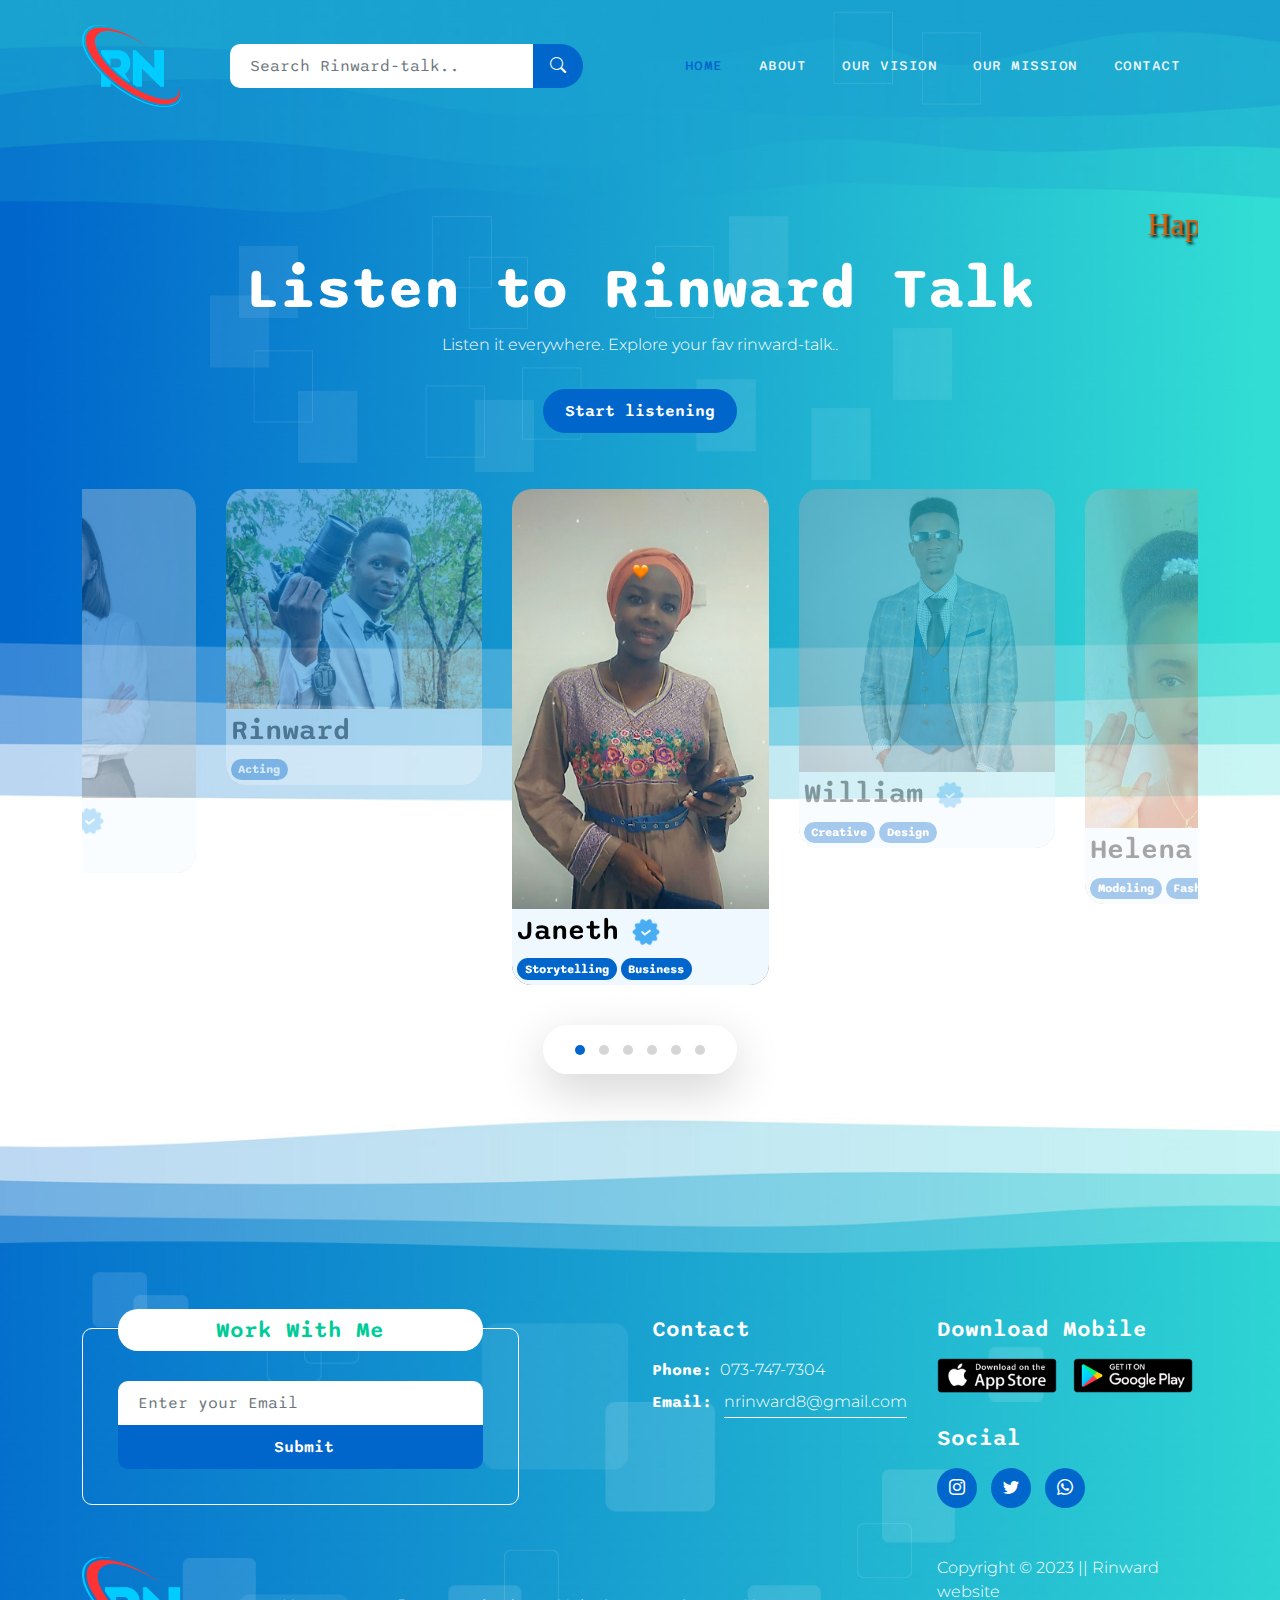
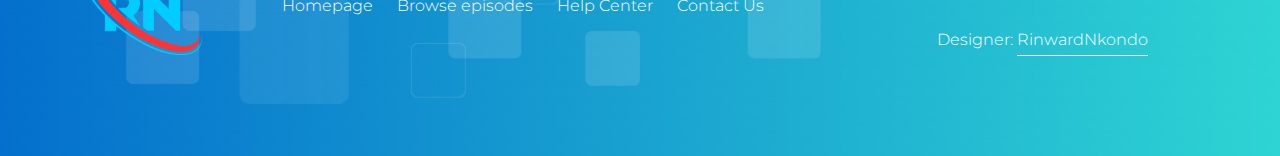
<file: index.html>
<!doctype html>
<html lang="en">
    <head>
        <meta charset="utf-8">
        <meta name="viewport" content="width=device-width, initial-scale=1">

        <meta name="description" content="">
        <meta name="author" content="">

        <title>Rinward Website</title>

        <!-- CSS FILES -->        
        <link rel="preconnect" href="https://fonts.googleapis.com">

        <link rel="shortcut icon" href="favicon.ico">
        
        <link rel="preconnect" href="https://fonts.gstatic.com" crossorigin>

        <link href="https://fonts.googleapis.com/css2?family=Montserrat:wght@300;400&family=Sono:wght@200;300;400;500;700&display=swap" rel="stylesheet">
                        
        <link rel="stylesheet" href="css/bootstrap.min.css">

        <link rel="stylesheet" href="css/bootstrap-icons.css">

        <link rel="stylesheet" href="css/owl.carousel.min.css">
        
        <link rel="stylesheet" href="css/owl.theme.default.min.css">

        <link href="css/rinward-talk.css" rel="stylesheet">
 
    </head>
    
    <body>

        <main>

            <nav class="navbar navbar-expand-lg">
                <div class="container">
                    <a class="navbar-brand me-lg-5 me-0" href="index.html">
                        <img src="images/rinward-talk-logo.png" class="logo-image img-fluid" alt="rinward talk">
                    </a>

                    <form action="#" method="get" class="custom-form search-form flex-fill me-3" role="search">
                        <div class="input-group input-group-lg">    
                            <input name="search" type="search" class="form-control" id="search" placeholder="Search Rinward-talk.." aria-label="Search">

                            <button type="submit" class="form-control" id="submit">
                                <i class="bi-search"></i>
                            </button>
                        </div>
                    </form>
    
                    <button class="navbar-toggler" type="button" data-bs-toggle="collapse" data-bs-target="#navbarNav" aria-controls="navbarNav" aria-expanded="false" aria-label="Toggle navigation">
                        <span class="navbar-toggler-icon"></span>
                </button>
    
                    <div class="collapse navbar-collapse" id="navbarNav">
                        <ul class="navbar-nav ms-lg-auto">
                            <li class="nav-item">
                                <a class="nav-link active" href="index.html">Home</a>
                            </li>

                            <li class="nav-item">
                                <a class="nav-link" href="about.html">About</a>
                            </li>
 
                            <li class="nav-item">
                                <a class="nav-link" href="vision.html">Our vision</a>
                            </li>

                            <li class="nav-item">
                                <a class="nav-link" href="mission.html">Our mission</a>
                            </li>
                            
                            
                            <li class="nav-item">
                                <a class="nav-link" href="contact.html">Contact</a>
                            </li>

                        </ul>
  
                    </div>
                </div>
            </nav>
            

            <section class="hero-section">
                
                
                <div class="container">
                    <div class="row">

                        <div class="col-lg-12 col-12">
                            
                            <div class="text-center mb-5 pb-2">
                                <marquee class="navbar-bland" behavior="" direction=""><div>Happy New Year 2023</div></marquee>
                                <h1 class="text-white">Listen to Rinward Talk</h1>

                                <p class="text-white">Listen it everywhere. Explore your fav rinward-talk..</p>

                                <a href="#section_2" class="btn custom-btn smoothscroll mt-3">Start listening</a>
                            </div>

                            <div class="owl-carousel owl-theme">
                                <div class="owl-carousel-info-wrap item">
                                    <img src="images/profile/smiling-business-woman-with-folded-hands-against-white-wall-toothy-smile-crossed-arms.jpg" class="owl-carousel-image img-fluid" alt="">

                                    <div class="owl-carousel-info">
                                        <h4 class="mb-2">
                                            Janeth
                                            <img src="images/verified.png" class="owl-carousel-verified-image img-fluid" alt="">
                                        </h4>

                                        <span class="badge">Storytelling</span>

                                        <span class="badge">Business</span>
                                    </div>

                                    <div class="social-share">
                                        <ul class="social-icon">
                                            <li class="social-icon-item">
                                                <a href="#" class="social-icon-link bi-twitter"></a>
                                            </li>

                                            <li class="social-icon-item">
                                                <a href="#" class="social-icon-link bi-facebook"></a>
                                            </li>
                                        </ul>
                                    </div>
                                </div>

                                <div class="owl-carousel-info-wrap item">
                                    <img src="images/profile/handsome-asian-man-listening-music-through-headphones.jpg" class="owl-carousel-image img-fluid" alt="">

                                    <div class="owl-carousel-info">
                                        <h4 class="mb-2">
                                            William
                                            <img src="images/verified.png" class="owl-carousel-verified-image img-fluid" alt="">
                                        </h4>

                                        <span class="badge">Creative</span>

                                        <span class="badge">Design</span>
                                    </div>

                                    <div class="social-share">
                                        <ul class="social-icon">
                                            <li class="social-icon-item">
                                                <a href="#" class="social-icon-link bi-twitter"></a>
                                            </li>

                                            <li class="social-icon-item">
                                                <a href="#" class="social-icon-link bi-facebook"></a>
                                            </li>

                                            <li class="social-icon-item">
                                                <a href="#" class="social-icon-link bi-pinterest"></a>
                                            </li>
                                        </ul>
                                    </div>
                                </div>

                                <div class="owl-carousel-info-wrap item">
                                    <img src="images/profile/cute-smiling-woman-outdoor-portrait.jpg" class="owl-carousel-image img-fluid" alt="">

                                    <div class="owl-carousel-info">
                                        <h4 class="mb-2">Helena</h4>

                                        <span class="badge">Modeling</span>

                                        <span class="badge">Fashion</span>
                                    </div>

                                    <div class="social-share">
                                        <ul class="social-icon">
                                            <li class="social-icon-item">
                                                <a href="#" class="social-icon-link bi-twitter"></a>
                                            </li>

                                            <li class="social-icon-item">
                                                <a href="#" class="social-icon-link bi-facebook"></a>
                                            </li>

                                            <li class="social-icon-item">
                                                <a href="#" class="social-icon-link bi-pinterest"></a>
                                            </li>
                                        </ul>
                                    </div>
                                </div>

                                <div class="owl-carousel-info-wrap item">
                                    <img src="images/profile/man-portrait.jpg" class="owl-carousel-image img-fluid" alt="">

                                    <div class="owl-carousel-info">
                                        <h4 class="mb-2">Richard</h4>

                                        <span class="badge">Education</span>
                                    </div>

                                    <div class="social-share">
                                        <ul class="social-icon">
                                            <li class="social-icon-item">
                                                <a href="#" class="social-icon-link bi-instagram"></a>
                                            </li>

                                            <li class="social-icon-item">
                                                <a href="#" class="social-icon-link bi-youtube"></a>
                                            </li>
                                        </ul>
                                    </div>
                                </div>

                                <div class="owl-carousel-info-wrap item">
                                    <img src="images/profile/woman-posing-black-dress-medium-shot.jpg" class="owl-carousel-image img-fluid" alt="">

                                    <div class="owl-carousel-info">
                                        <h4 class="mb-2">
                                            Rebecca
                                            <img src="images/verified.png" class="owl-carousel-verified-image img-fluid" alt="">
                                        </h4>

                                        <span class="badge">Influencer</span>
                                    </div>

                                    <div class="social-share">
                                        <ul class="social-icon">
                                            <li class="social-icon-item">
                                                <a href="#" class="social-icon-link bi-instagram"></a>
                                            </li>

                                            <li class="social-icon-item">
                                                <a href="#" class="social-icon-link bi-youtube"></a>
                                            </li>
                                        </ul>
                                    </div>
                                </div>

                                <div class="owl-carousel-info-wrap item">
                                    <img src="images/profile/smart-attractive-asian-glasses-male-standing-smile-with-freshness-joyful-casual-blue-shirt-portrait-white-background.jpg" class="owl-carousel-image img-fluid" alt="">

                                    <div class="owl-carousel-info">
                                        <h4 class="mb-2">Rinward</h4>

                                        <span class="badge">Acting</span>
                                    </div>

                                    <div class="social-share">
                                        <ul class="social-icon">
                                            <li class="social-icon-item">
                                                <a href="#" class="social-icon-link bi-linkedin"></a>
                                            </li>

                                            <li class="social-icon-item">
                                                <a href="#" class="social-icon-link bi-whatsapp"></a>
                                            </li>
                                        </ul>
                                    </div>
                                </div>
                            </div>
                        </div>

                    </div>
                </div>
            </section>
   
        </main>
        <br><br><br>


        <footer class="site-footer">   
            <div class="container">
                <div class="row">

                    <div class="col-lg-6 col-12 mb-5 mb-lg-0">
                        <div class="subscribe-form-wrap">
                            <h6>Work With Me</h6>

                            <form class="custom-form subscribe-form" action="#" method="get" role="form">
                                <input type="email" name="subscribe-email" id="subscribe-email" pattern="[^ @]*@[^ @]*" class="form-control" placeholder="Enter your Email" required="">

                                <div class="col-lg-12 col-12">
                                    <button type="submit" class="form-control" id="submit">Submit</button>
                                </div>
                            </form>
                        </div>
                    </div>

                    <div class="col-lg-3 col-md-6 col-12 mb-4 mb-md-0 mb-lg-0">
                        <h6 class="site-footer-title mb-3">Contact</h6>

                        <p class="mb-2"><strong class="d-inline me-2">Phone:</strong>073-747-7304</p>

                        <p>
                            <strong class="d-inline me-2">Email:</strong>
                            <a href="#">nrinward8@gmail.com</a> 
                        </p>
                    </div>

                    <div class="col-lg-3 col-md-6 col-12">
                        <h6 class="site-footer-title mb-3">Download Mobile</h6>

                        <div class="site-footer-thumb mb-4 pb-2">
                            <div class="d-flex flex-wrap">
                                <a href="#">
                                    <img src="images/app-store.png" class="me-3 mb-2 mb-lg-0 img-fluid" alt="">
                                </a>

                                <a href="#">
                                    <img src="images/play-store.png" class="img-fluid" alt="">
                                </a>
                            </div>
                        </div>

                        <h6 class="site-footer-title mb-3">Social</h6>

                        <ul class="social-icon">
                            <li class="social-icon-item">
                                <a href="#" class="social-icon-link bi-instagram"></a>
                            </li>

                            <li class="social-icon-item">
                                <a href="#" class="social-icon-link bi-twitter"></a>
                            </li>

                            <li class="social-icon-item">
                                <a href="#" class="social-icon-link bi-whatsapp"></a>
                            </li>
                        </ul>
                    </div>

                </div>
            </div>

            <div class="container pt-5">
                <div class="row align-items-center">

                    <div class="col-lg-2 col-md-3 col-12">
                        <a class="navbar-brand" href="index.html">
                            <img src="images/rinward-talk-logo.png" class="logo-image img-fluid" alt="rinward talk">
                        </a>
                    </div>

                    <div class="col-lg-7 col-md-9 col-12">
                        <ul class="site-footer-links">
                            <li class="site-footer-link-item">
                                <a href="#" class="site-footer-link">Homepage</a>
                            </li>

                            <li class="site-footer-link-item">
                                <a href="#" class="site-footer-link">Browse episodes</a>
                            </li>

                            <li class="site-footer-link-item">
                                <a href="#" class="site-footer-link">Help Center</a>
                            </li>

                            <li class="site-footer-link-item">
                                <a href="#" class="site-footer-link">Contact Us</a>
                            </li>
                        </ul>
                    </div>

                    <div class="col-lg-3 col-12">
                        <p class="copyright-text mb-0">Copyright © 2023 || Rinward website
                        <br><br>
                        Designer: <a rel="nofollow" href="https://rinwardnk.com/page/1" target="_parent">RinwardNkondo</a></p>
                    </div>
                </div>
            </div>
        </footer>


        <!-- JAVASCRIPT FILES -->
        <script src="js/jquery.min.js"></script>
        <script src="js/bootstrap.bundle.min.js"></script>
        <script src="js/owl.carousel.min.js"></script>
        <script src="js/custom.js"></script>

    </body>
</html>
</file>
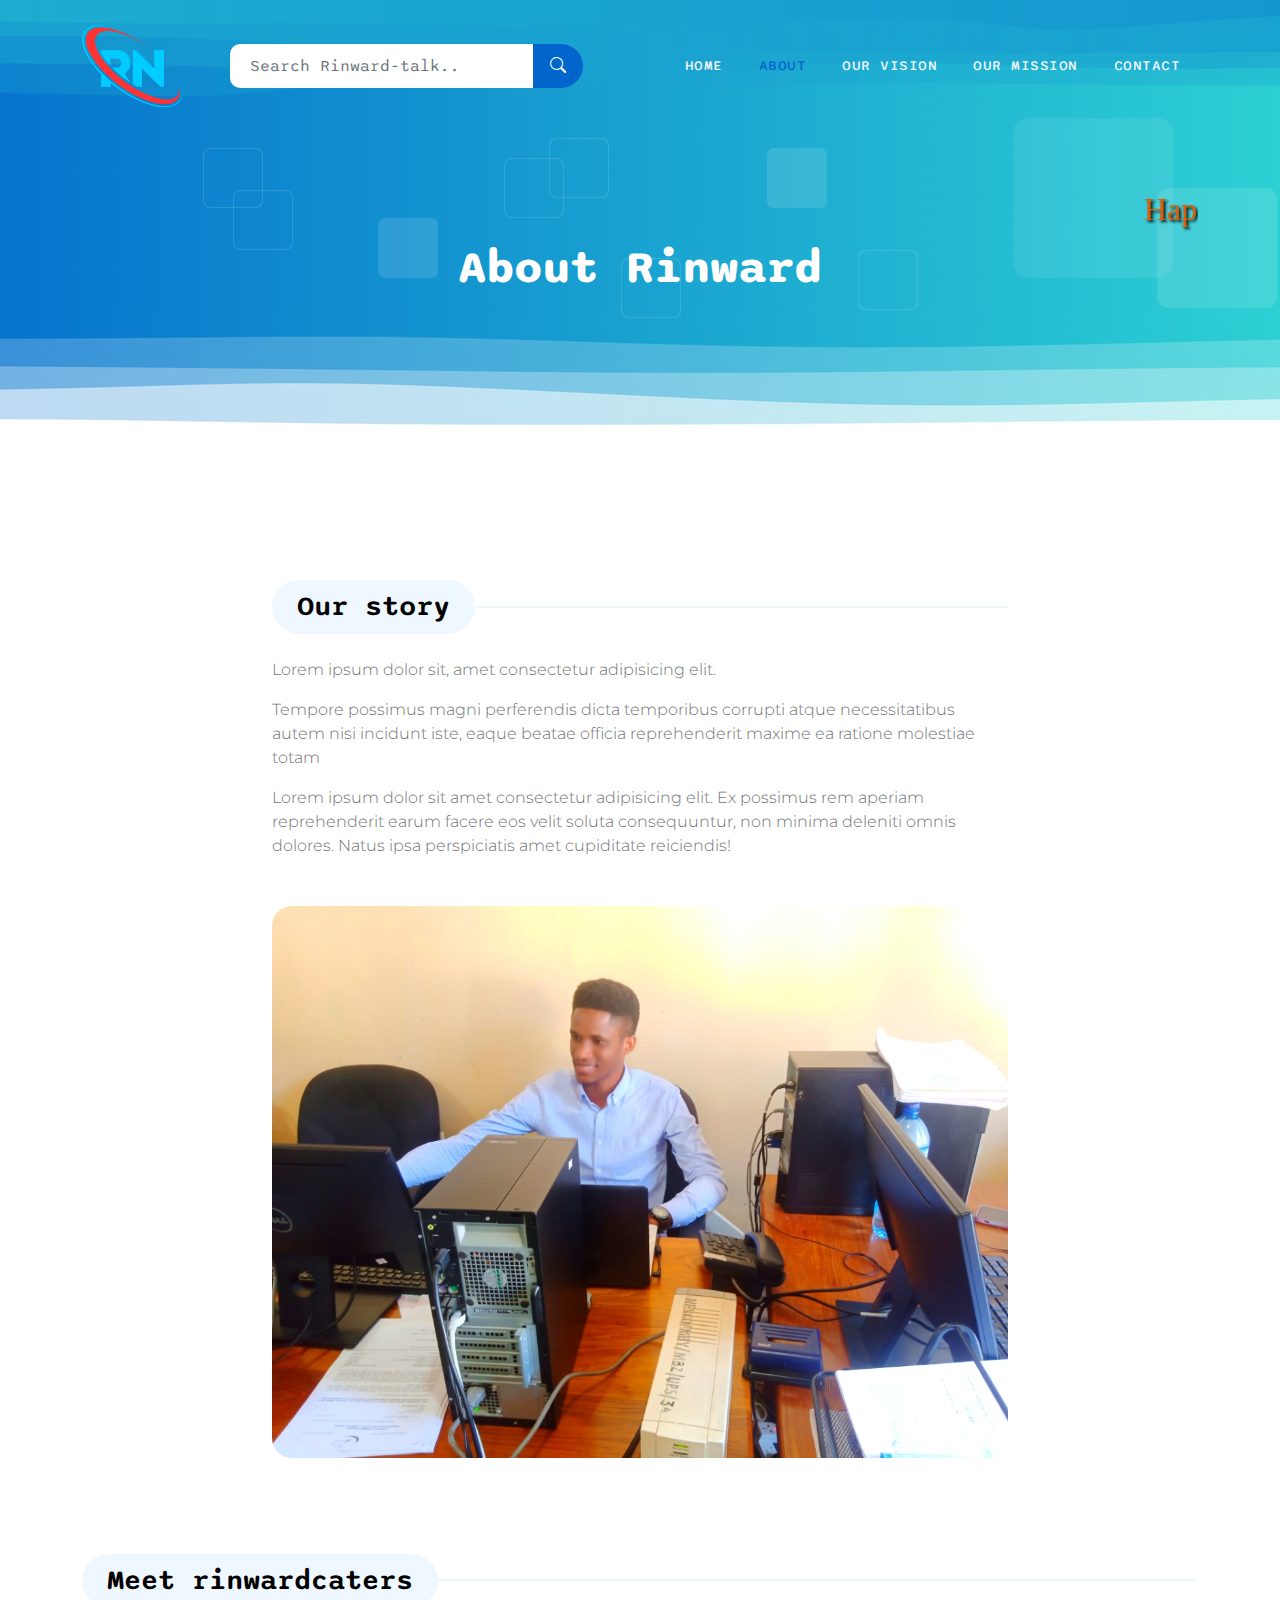
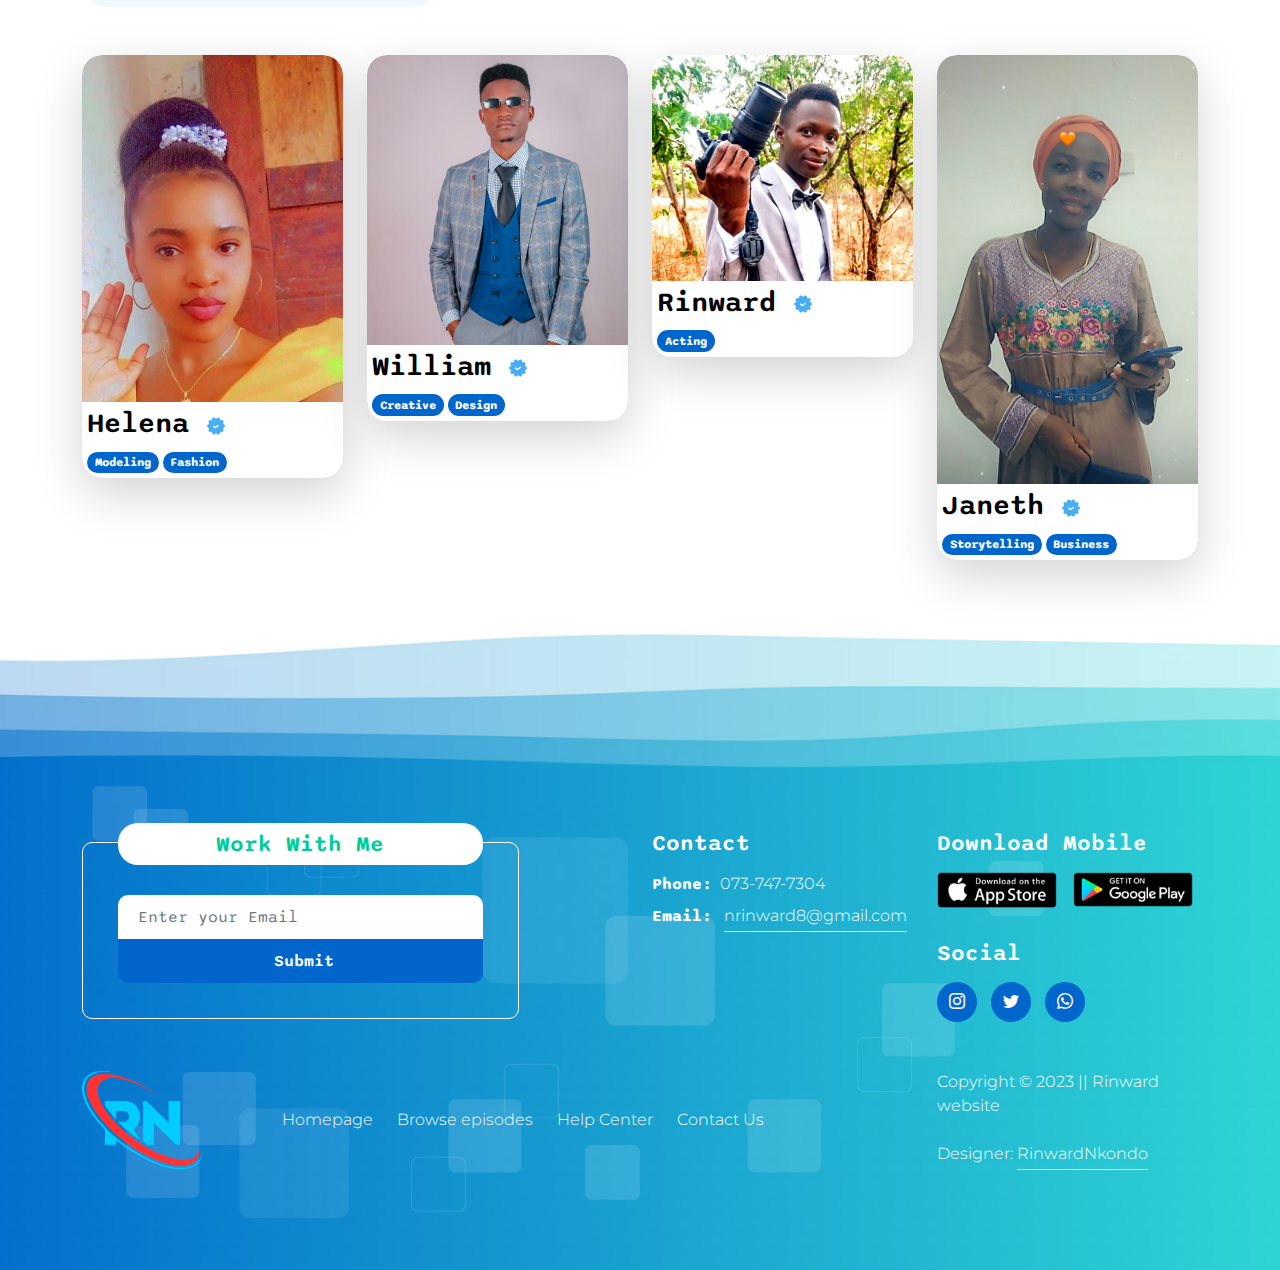
<file: about.html>
<!doctype html>
<html lang="en">
    <head>
        <meta charset="utf-8">
        <meta name="viewport" content="width=device-width, initial-scale=1">

        <meta name="description" content="">
        <meta name="author" content="">

        <title>Rinward Talk - About Page</title>

        <!-- CSS FILES -->        
        <link rel="preconnect" href="https://fonts.googleapis.com">

        <link rel="shortcut icon" href="favicon.ico">
        
        <link rel="preconnect" href="https://fonts.gstatic.com" crossorigin>

        <link href="https://fonts.googleapis.com/css2?family=Montserrat:wght@300;400&family=Sono:wght@200;300;400;500;700&display=swap" rel="stylesheet">
                        
        <link rel="stylesheet" href="css/bootstrap.min.css">

        <link rel="stylesheet" href="css/bootstrap-icons.css">

        <link rel="stylesheet" href="css/owl.carousel.min.css">
        
        <link rel="stylesheet" href="css/owl.theme.default.min.css">

        <link href="css/rinward-talk.css" rel="stylesheet">
 
    </head>
    
    <body>

        <main>

            <nav class="navbar navbar-expand-lg">
                <div class="container">
                    <a class="navbar-brand me-lg-5 me-0" href="index.html">
                        <img src="images/rinward-talk-logo.png" class="logo-image img-fluid" alt="rinward talk">
                    </a>

                    <form action="#" method="get" class="custom-form search-form flex-fill me-3" role="search">
                        <div class="input-group input-group-lg">    
                            <input name="search" type="search" class="form-control" id="search" placeholder="Search Rinward-talk.." aria-label="Search">

                            <button type="submit" class="form-control" id="submit">
                                <i class="bi-search"></i>
                            </button>
                        </div>
                    </form>
    
                    <button class="navbar-toggler" type="button" data-bs-toggle="collapse" data-bs-target="#navbarNav" aria-controls="navbarNav" aria-expanded="false" aria-label="Toggle navigation">
                        <span class="navbar-toggler-icon"></span>
                    </button>
    
                    <div class="collapse navbar-collapse" id="navbarNav">
                        <ul class="navbar-nav ms-lg-auto">
                            <li class="nav-item">
                                <a class="nav-link" href="index.html">Home</a>
                            </li>

                            <li class="nav-item">
                                <a class="nav-link active" href="about.html">About</a>
                            </li>
     
                            <li class="nav-item">
                                <a class="nav-link" href="vision.html">Our vision</a>
                            </li>

                            <li class="nav-item">
                                <a class="nav-link" href="mission.html">Our mission</a>
                            </li>

                            <li class="nav-item">
                                <a class="nav-link" href="contact.html">Contact</a>
                            </li>
 
                        </ul>

                        
                    </div>
                </div>
            </nav>


            <header class="site-header d-flex flex-column justify-content-center align-items-center">
                <div class="container">
                    <div class="row">

                        <div class="col-lg-12 col-12 text-center">
                            <marquee class="navbar-bland" behavior="" direction=""><div>Happy New Year 2023</div></marquee>

                            <h2 class="mb-0">About Rinward</h2>
                        </div>

                    </div>
                </div>
            </header>
            

            <section class="about-section section-padding" id="section_2">
                <div class="container">
                    <div class="row">

                        <div class="col-lg-8 col-12 mx-auto">
                            <div class="pb-5 mb-5">
                                <div class="section-title-wrap mb-4">
                                    <h4 class="section-title">Our story</h4>
                                </div>

                                <p>Lorem ipsum dolor sit, amet consectetur adipisicing elit.</p>

                                        <p>Tempore possimus magni perferendis dicta temporibus corrupti atque necessitatibus autem nisi incidunt iste, eaque beatae officia reprehenderit maxime ea ratione molestiae totam</p>

                                        <p>Lorem ipsum dolor sit amet consectetur adipisicing elit. Ex possimus rem aperiam reprehenderit earum facere eos velit soluta consequuntur, non minima deleniti omnis dolores. Natus ipsa perspiciatis amet cupiditate reiciendis!</p>

                                <img src="images/medium-shot-young-people-recording-rinwardcast.jpg" class="about-image mt-5 img-fluid" alt="">
                            </div>
                        </div>

                        <div class="col-lg-12 col-12">
                            <div class="section-title-wrap mb-5">
                                <h4 class="section-title">Meet rinwardcaters</h4>
                            </div>
                        </div>
                        
                        <div class="col-lg-3 col-md-6 col-12 mb-4 mb-lg-0">
                            <div class="team-thumb bg-white shadow-lg">
                                <img src="images/profile/cute-smiling-woman-outdoor-portrait.jpg" class="about-image img-fluid" alt="">

                                <div class="team-info">
                                    <h4 class="mb-2">
                                        Helena
                                        <img src="images/verified.png" class="verified-image img-fluid" alt="">
                                    </h4>

                                    <span class="badge">Modeling</span>

                                    <span class="badge">Fashion</span>
                                </div>

                                <div class="social-share">
                                        <ul class="social-icon">
                                            <li class="social-icon-item">
                                                <a href="#" class="social-icon-link bi-twitter"></a>
                                            </li>

                                            <li class="social-icon-item">
                                                <a href="#" class="social-icon-link bi-facebook"></a>
                                            </li>

                                            <li class="social-icon-item">
                                                <a href="#" class="social-icon-link bi-pinterest"></a>
                                            </li>
                                        </ul>
                                    </div>
                            </div>
                        </div>

                        <div class="col-lg-3 col-md-6 col-12 mb-4 mb-lg-0">
                            <div class="team-thumb bg-white shadow-lg">
                                <img src="images/profile/handsome-asian-man-listening-music-through-headphones.jpg" class="about-image img-fluid" alt="">

                                <div class="team-info">
                                    <h4 class="mb-2">
                                        William
                                        <img src="images/verified.png" class="verified-image img-fluid" alt="">
                                    </h4>

                                    <span class="badge">Creative</span>

                                    <span class="badge">Design</span>
                                </div>

                                <div class="social-share">
                                    <ul class="social-icon">
                                        <li class="social-icon-item">
                                            <a href="#" class="social-icon-link bi-twitter"></a>
                                        </li>

                                        <li class="social-icon-item">
                                            <a href="#" class="social-icon-link bi-facebook"></a>
                                        </li>

                                        <li class="social-icon-item">
                                            <a href="#" class="social-icon-link bi-pinterest"></a>
                                        </li>
                                    </ul>
                                </div>
                            </div>
                        </div>

                        <div class="col-lg-3 col-md-6 col-12 mb-4 mb-lg-0 mb-md-0">
                            <div class="team-thumb bg-white shadow-lg">
                                <img src="images/profile/smart-attractive-asian-glasses-male-standing-smile-with-freshness-joyful-casual-blue-shirt-portrait-white-background.jpg" class="about-image img-fluid" alt="">

                                <div class="team-info">
                                    <h4 class="mb-2">
                                        Rinward
                                        <img src="images/verified.png" class="verified-image img-fluid" alt="">
                                    </h4>

                                    <span class="badge">Acting</span>
                                </div>

                                <div class="social-share">
                                        <ul class="social-icon">
                                            <li class="social-icon-item">
                                                <a href="#" class="social-icon-link bi-linkedin"></a>
                                            </li>

                                            <li class="social-icon-item">
                                                <a href="#" class="social-icon-link bi-whatsapp"></a>
                                            </li>
                                        </ul>
                                    </div>
                            </div>
                        </div>

                        <div class="col-lg-3 col-md-6 col-12">
                            <div class="team-thumb bg-white shadow-lg">
                                <img src="images/profile/smiling-business-woman-with-folded-hands-against-white-wall-toothy-smile-crossed-arms.jpg" class="about-image img-fluid" alt="">

                                <div class="team-info">
                                    <h4 class="mb-2">
                                        Janeth
                                        <img src="images/verified.png" class="verified-image img-fluid" alt="">
                                    </h4>

                                    <span class="badge">Storytelling</span>

                                    <span class="badge">Business</span>
                                </div>

                                <div class="social-share">
                                    <ul class="social-icon">
                                        <li class="social-icon-item">
                                            <a href="#" class="social-icon-link bi-twitter"></a>
                                        </li>

                                        <li class="social-icon-item">
                                            <a href="#" class="social-icon-link bi-facebook"></a>
                                        </li>
                                    </ul>
                                </div>
                            </div>
                        </div>

                    </div>
                </div>
            </section>
        </main>


        <footer class="site-footer">
            <div class="container">
                <div class="row">

                    <div class="col-lg-6 col-12 mb-5 mb-lg-0">
                        <div class="subscribe-form-wrap">
                            <h6>Work With Me</h6>

                            <form class="custom-form subscribe-form" action="#" method="get" role="form">
                                <input type="email" name="subscribe-email" id="subscribe-email" pattern="[^ @]*@[^ @]*" class="form-control" placeholder="Enter your Email" required="">

                                <div class="col-lg-12 col-12">
                                    <button type="submit" class="form-control" id="submit">Submit</button>
                                </div>
                            </form>
                        </div>
                    </div>

                    <div class="col-lg-3 col-md-6 col-12 mb-4 mb-md-0 mb-lg-0">
                        <h6 class="site-footer-title mb-3">Contact</h6>

                        <p class="mb-2"><strong class="d-inline me-2">Phone:</strong>073-747-7304</p>

                        <p>
                            <strong class="d-inline me-2">Email:</strong>
                            <a href="#">nrinward8@gmail.com</a> 
                        </p>
                    </div>

                    <div class="col-lg-3 col-md-6 col-12">
                        <h6 class="site-footer-title mb-3">Download Mobile</h6>

                        <div class="site-footer-thumb mb-4 pb-2">
                            <div class="d-flex flex-wrap">
                                <a href="#">
                                    <img src="images/app-store.png" class="me-3 mb-2 mb-lg-0 img-fluid" alt="">
                                </a>

                                <a href="#">
                                    <img src="images/play-store.png" class="img-fluid" alt="">
                                </a>
                            </div>
                        </div>

                        <h6 class="site-footer-title mb-3">Social</h6>

                        <ul class="social-icon">
                            <li class="social-icon-item">
                                <a href="#" class="social-icon-link bi-instagram"></a>
                            </li>

                            <li class="social-icon-item">
                                <a href="#" class="social-icon-link bi-twitter"></a>
                            </li>

                            <li class="social-icon-item">
                                <a href="#" class="social-icon-link bi-whatsapp"></a>
                            </li>
                        </ul>
                    </div>

                </div>
            </div>

            <div class="container pt-5">
                <div class="row align-items-center">

                    <div class="col-lg-2 col-md-3 col-12">
                        <a class="navbar-brand" href="index.html">
                            <img src="images/rinward-talk-logo.png" class="logo-image img-fluid" alt="rinward talk">
                        </a>
                    </div>

                    <div class="col-lg-7 col-md-9 col-12">
                        <ul class="site-footer-links">
                            <li class="site-footer-link-item">
                                <a href="#" class="site-footer-link">Homepage</a>
                            </li>

                            <li class="site-footer-link-item">
                                <a href="#" class="site-footer-link">Browse episodes</a>
                            </li>

                            <li class="site-footer-link-item">
                                <a href="#" class="site-footer-link">Help Center</a>
                            </li>

                            <li class="site-footer-link-item">
                                <a href="#" class="site-footer-link">Contact Us</a>
                            </li>
                        </ul>
                    </div>

                    <div class="col-lg-3 col-12">
                        <p class="copyright-text mb-0">Copyright © 2023 || Rinward website
                        <br><br>
                        Designer: <a rel="nofollow" href="https://rinwardnk.com/page/1" target="_parent">RinwardNkondo</a></p>
                    </div>
                </div>
            </div>
        </footer>


        <!-- JAVASCRIPT FILES -->
        <script src="js/jquery.min.js"></script>
        <script src="js/bootstrap.bundle.min.js"></script>
        <script src="js/owl.carousel.min.js"></script>
        <script src="js/custom.js"></script>

    </body>
</html>
</file>
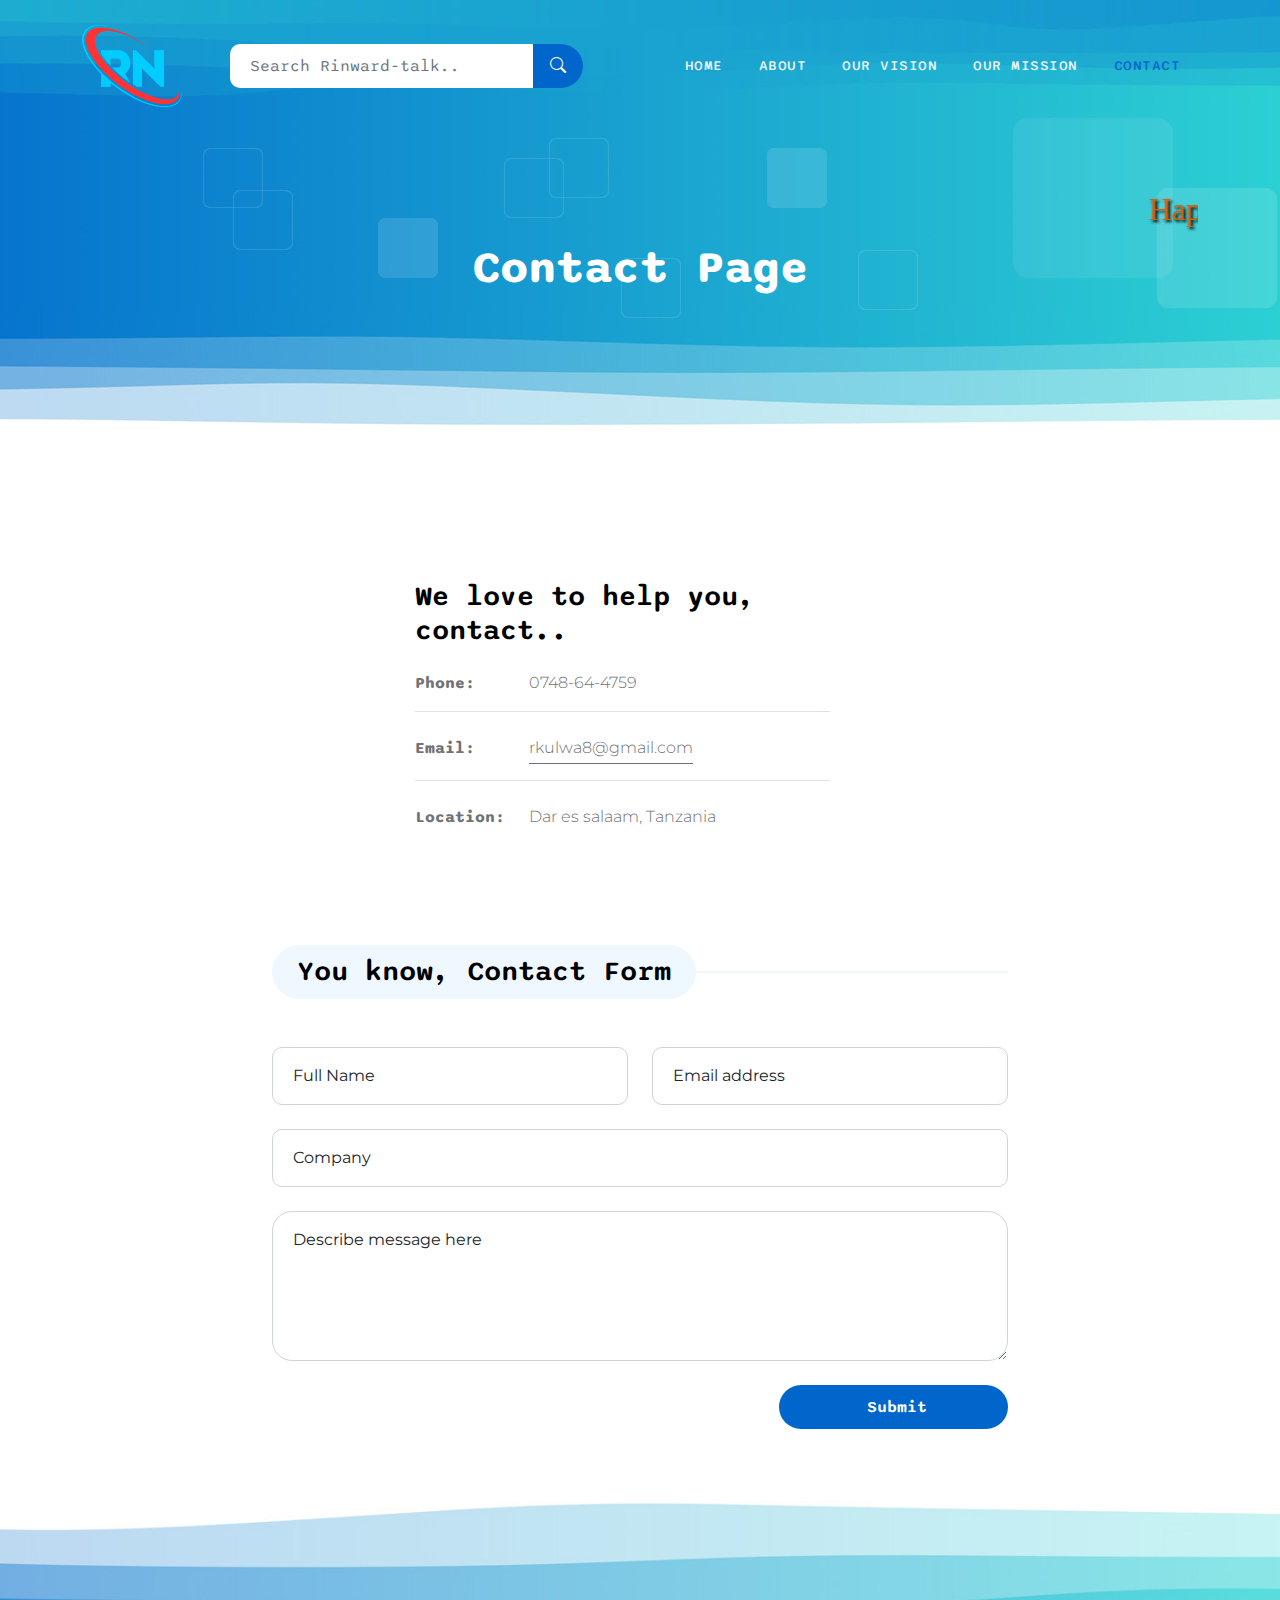
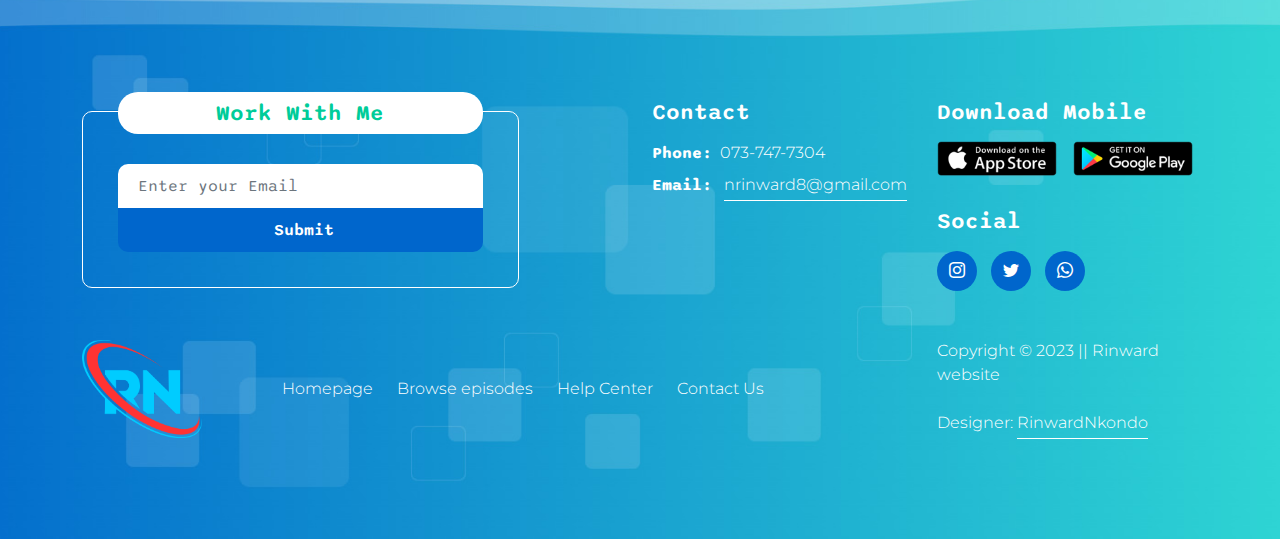
<file: contact.html>
<!doctype html>
<html lang="en">
    <head>
        <meta charset="utf-8">
        <meta name="viewport" content="width=device-width, initial-scale=1">

        <meta name="description" content="">
        <meta name="author" content="">

        <title>Rinward Talk - Contact Page</title>

        <!-- CSS FILES -->        
        <link rel="preconnect" href="https://fonts.googleapis.com">

        <link rel="shortcut icon" href="favicon.ico">
        
        <link rel="preconnect" href="https://fonts.gstatic.com" crossorigin>

        <link href="https://fonts.googleapis.com/css2?family=Montserrat:wght@300;400&family=Sono:wght@200;300;400;500;700&display=swap" rel="stylesheet">
                        
        <link rel="stylesheet" href="css/bootstrap.min.css">

        <link rel="stylesheet" href="css/bootstrap-icons.css">

        <link rel="stylesheet" href="css/owl.carousel.min.css">
        
        <link rel="stylesheet" href="css/owl.theme.default.min.css">

        <link href="css/rinward-talk.css" rel="stylesheet">
 
    </head>
    
    <body>

        <main>

            <nav class="navbar navbar-expand-lg">
                <div class="container">
                    <a class="navbar-brand me-lg-5 me-0" href="index.html">
                        <img src="images/rinward-talk-logo.png" class="logo-image img-fluid" alt="rinward talk">
                    </a>

                    <form action="#" method="get" class="custom-form search-form flex-fill me-3" role="search">
                        <div class="input-group input-group-lg">    
                            <input name="search" type="search" class="form-control" id="search" placeholder="Search Rinward-talk.." aria-label="Search">

                            <button type="submit" class="form-control" id="submit">
                                <i class="bi-search"></i>
                            </button>
                        </div>
                    </form>
    
                    <button class="navbar-toggler" type="button" data-bs-toggle="collapse" data-bs-target="#navbarNav" aria-controls="navbarNav" aria-expanded="false" aria-label="Toggle navigation">
                        <span class="navbar-toggler-icon"></span>
                    </button>
    
                    <div class="collapse navbar-collapse" id="navbarNav">
                        <ul class="navbar-nav ms-lg-auto">
                            <li class="nav-item">
                                <a class="nav-link" href="index.html">Home</a>
                            </li>

                            <li class="nav-item">
                                <a class="nav-link" href="about.html">About</a>
                            </li>
   
                            <li class="nav-item">
                                <a class="nav-link" href="vision.html">Our vision</a>
                            </li>

                            <li class="nav-item">
                                <a class="nav-link" href="mission.html">Our mission</a>
                            </li>

                            <li class="nav-item">
                                <a class="nav-link active" href="contact.html">Contact</a>
                            </li>
                        </ul>

                         
                    </div>
                </div>
            </nav>


            <header class="site-header d-flex flex-column justify-content-center align-items-center">
                <div class="container">
                    <div class="row">

                        <div class="col-lg-12 col-12 text-center">
                            <marquee class="navbar-bland" behavior="" direction=""><div>Happy New Year 2023</div></marquee>

                            <h2 class="mb-0">Contact Page</h2>
                        </div>

                    </div>
                </div>
            </header>
            

            <section class="section-padding" id="section_2">
                <div class="container">
                    <div class="row justify-content-center">

                        <div class="col-lg-5 col-12 pe-lg-5">
                            <div class="contact-info">
                                <h4 class="mb-4">We love to help you, contact..</h4>

                                <p class="d-flex border-bottom pb-3 mb-4">
                                    <strong class="d-inline me-4">Phone:</strong>
                                    <span>0748-64-4759</span>
                                </p>

                                <p class="d-flex border-bottom pb-3 mb-4">
                                    <strong class="d-inline me-4">Email:</strong>
                                    <a href="#">rkulwa8@gmail.com</a> 
                                </p>

                                <p class="d-flex">
                                    <strong class="d-inline me-4">Location:</strong>
                                    <span>Dar es salaam, Tanzania</span>
                                </p>
                            </div>
                        </div>
 
                    </div>
                </div>
            </section>

            <section class="contact-section section-padding pt-0">
                <div class="container">
                    <div class="row">

                        <div class="col-lg-8 col-12 mx-auto">
                            <div class="section-title-wrap mb-5">
                                <h4 class="section-title">You know, Contact Form</h4>
                            </div>

                            <form action="#" method="post" class="custom-form contact-form" role="form">
                                <div class="row">
                                    <div class="col-lg-6 col-md-6 col-12">
                                        <div class="form-floating">
                                            <input type="text" name="full-name" id="full-name" class="form-control" placeholder="Full Name" required="">
                                            
                                            <label for="floatingInput">Full Name</label>
                                        </div>
                                    </div>

                                    <div class="col-lg-6 col-md-6 col-12"> 
                                        <div class="form-floating">
                                            <input type="email" name="email" id="email" pattern="[^ @]*@[^ @]*" class="form-control" placeholder="Email address" required="">
                                            
                                            <label for="floatingInput">Email address</label>
                                        </div>
                                    </div>

                                    <div class="col-lg-12 col-12">
                                        <div class="form-floating">
                                            <input type="text" name="company" id="name" class="form-control" placeholder="Name" required="">
                                            
                                            <label for="floatingInput">Company</label>
                                        </div>

                                        <div class="form-floating">
                                            <textarea class="form-control" id="message" name="message" placeholder="Describe message here"></textarea>
                                            
                                            <label for="floatingTextarea">Describe message here</label>
                                        </div>
                                    </div>

                                    <div class="col-lg-4 col-12 ms-auto">
                                        <button type="submit" class="form-control">Submit</button>
                                    </div>

                                </div>
                            </form>
                        </div>

                    </div>
                </div>
            </section>
        </main>


        <footer class="site-footer">
            <div class="container">
                <div class="row">

                    <div class="col-lg-6 col-12 mb-5 mb-lg-0">
                        <div class="subscribe-form-wrap">
                            <h6>Work With Me</h6>

                            <form class="custom-form subscribe-form" action="#" method="get" role="form">
                                <input type="email" name="subscribe-email" id="subscribe-email" pattern="[^ @]*@[^ @]*" class="form-control" placeholder="Enter your Email" required="">

                                <div class="col-lg-12 col-12">
                                    <button type="submit" class="form-control" id="submit">Submit</button>
                                </div>
                            </form>
                        </div>
                    </div>

                    <div class="col-lg-3 col-md-6 col-12 mb-4 mb-md-0 mb-lg-0">
                        <h6 class="site-footer-title mb-3">Contact</h6>

                        <p class="mb-2"><strong class="d-inline me-2">Phone:</strong>073-747-7304</p>

                        <p>
                            <strong class="d-inline me-2">Email:</strong>
                            <a href="#">nrinward8@gmail.com</a> 
                        </p>
                    </div>

                    <div class="col-lg-3 col-md-6 col-12">
                        <h6 class="site-footer-title mb-3">Download Mobile</h6>

                        <div class="site-footer-thumb mb-4 pb-2">
                            <div class="d-flex flex-wrap">
                                <a href="#">
                                    <img src="images/app-store.png" class="me-3 mb-2 mb-lg-0 img-fluid" alt="">
                                </a>

                                <a href="#">
                                    <img src="images/play-store.png" class="img-fluid" alt="">
                                </a>
                            </div>
                        </div>

                        <h6 class="site-footer-title mb-3">Social</h6>

                        <ul class="social-icon">
                            <li class="social-icon-item">
                                <a href="#" class="social-icon-link bi-instagram"></a>
                            </li>

                            <li class="social-icon-item">
                                <a href="#" class="social-icon-link bi-twitter"></a>
                            </li>

                            <li class="social-icon-item">
                                <a href="#" class="social-icon-link bi-whatsapp"></a>
                            </li>
                        </ul>
                    </div>

                </div>
            </div>

            <div class="container pt-5">
                <div class="row align-items-center">

                    <div class="col-lg-2 col-md-3 col-12">
                        <a class="navbar-brand" href="index.html">
                            <img src="images/rinward-talk-logo.png" class="logo-image img-fluid" alt="rinward talk">
                        </a>
                    </div>

                    <div class="col-lg-7 col-md-9 col-12">
                        <ul class="site-footer-links">
                            <li class="site-footer-link-item">
                                <a href="#" class="site-footer-link">Homepage</a>
                            </li>

                            <li class="site-footer-link-item">
                                <a href="#" class="site-footer-link">Browse episodes</a>
                            </li>

                            <li class="site-footer-link-item">
                                <a href="#" class="site-footer-link">Help Center</a>
                            </li>

                            <li class="site-footer-link-item">
                                <a href="#" class="site-footer-link">Contact Us</a>
                            </li>
                        </ul>
                    </div>

                    <div class="col-lg-3 col-12">
                        <p class="copyright-text mb-0">Copyright © 2023 || Rinward website
                        <br><br>
                        Designer: <a rel="nofollow" href="https://rinwardnk.com/page/1" target="_parent">RinwardNkondo</a></p>
                    </div>
                </div>
            </div>
        </footer>

        <!-- JAVASCRIPT FILES -->
        <script src="js/jquery.min.js"></script>
        <script src="js/bootstrap.bundle.min.js"></script>
        <script src="js/owl.carousel.min.js"></script>
        <script src="js/custom.js"></script>

    </body>
</html>
</file>
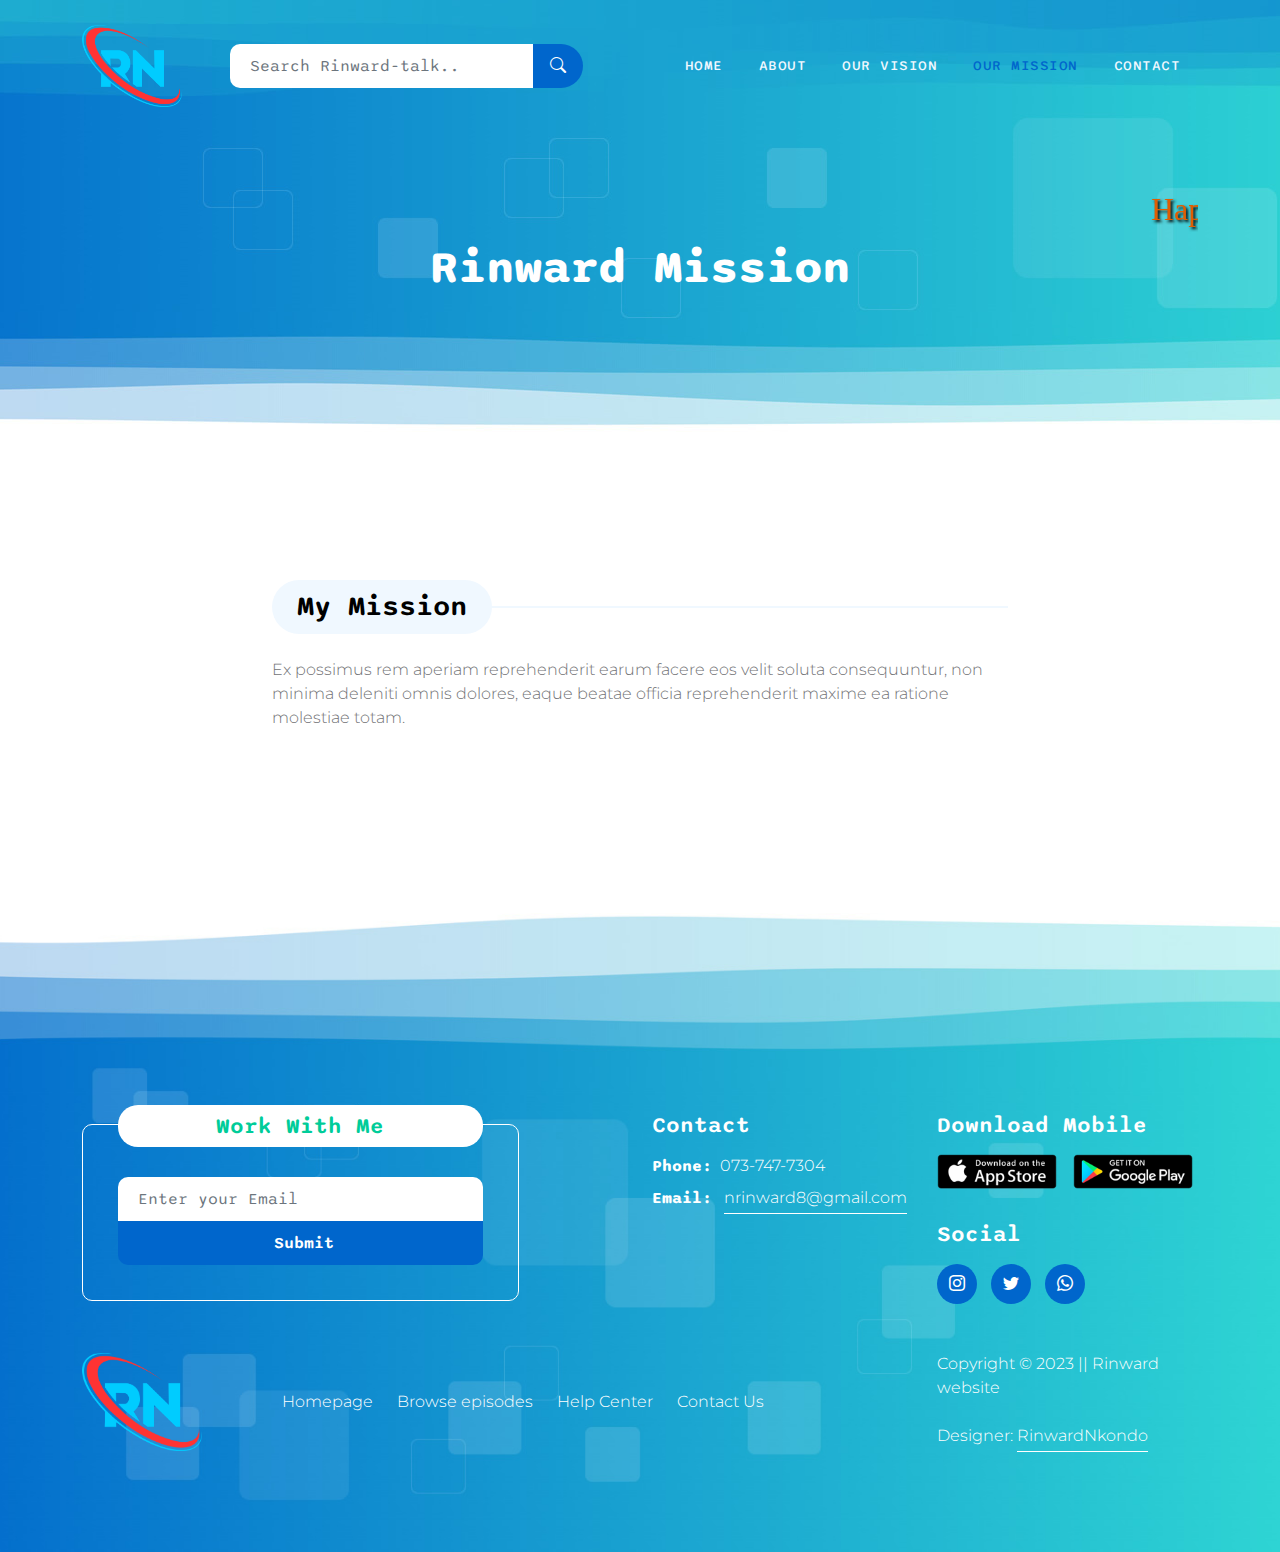
<file: mission.html>
<!doctype html>
<html lang="en">
    <head>
        <meta charset="utf-8">
        <meta name="viewport" content="width=device-width, initial-scale=1">

        <meta name="description" content="">
        <meta name="author" content="">

        <title>Rinward Talk - Mission Page</title>

        <!-- CSS FILES -->        
        <link rel="preconnect" href="https://fonts.googleapis.com">

        <link rel="shortcut icon" href="favicon.ico">
        
        <link rel="preconnect" href="https://fonts.gstatic.com" crossorigin>

        <link href="https://fonts.googleapis.com/css2?family=Montserrat:wght@300;400&family=Sono:wght@200;300;400;500;700&display=swap" rel="stylesheet">
                        
        <link rel="stylesheet" href="css/bootstrap.min.css">

        <link rel="stylesheet" href="css/bootstrap-icons.css">

        <link rel="stylesheet" href="css/owl.carousel.min.css">
        
        <link rel="stylesheet" href="css/owl.theme.default.min.css">

        <link href="css/rinward-talk.css" rel="stylesheet">
 
    </head>
    
    <body>

        <main>

            <nav class="navbar navbar-expand-lg">
                <div class="container">
                    <a class="navbar-brand me-lg-5 me-0" href="index.html">
                        <img src="images/rinward-talk-logo.png" class="logo-image img-fluid" alt="rinward talk">
                    </a>

                    <form action="#" method="get" class="custom-form search-form flex-fill me-3" role="search">
                        <div class="input-group input-group-lg">    
                            <input name="search" type="search" class="form-control" id="search" placeholder="Search Rinward-talk.." aria-label="Search">

                            <button type="submit" class="form-control" id="submit">
                                <i class="bi-search"></i>
                            </button>
                        </div>
                    </form>
    
                    <button class="navbar-toggler" type="button" data-bs-toggle="collapse" data-bs-target="#navbarNav" aria-controls="navbarNav" aria-expanded="false" aria-label="Toggle navigation">
                        <span class="navbar-toggler-icon"></span>
                    </button>
    
                    <div class="collapse navbar-collapse" id="navbarNav">
                        <ul class="navbar-nav ms-lg-auto">
                            <li class="nav-item">
                                <a class="nav-link" href="index.html">Home</a>
                            </li>

                            <li class="nav-item">
                                <a class="nav-link" href="about.html">About</a>
                            </li>
     
                            <li class="nav-item">
                                <a class="nav-link" href="vision.html">Our vision</a>
                            </li>

                            <li class="nav-item">
                                <a class="nav-link active" href="mission.html">Our mission</a>
                            </li>

                            <li class="nav-item">
                                <a class="nav-link" href="contact.html">Contact</a>
                            </li>
 
                        </ul>

                        
                    </div>
                </div>
            </nav>


            <header class="site-header d-flex flex-column justify-content-center align-items-center">
                <div class="container">
                    <div class="row">

                        <div class="col-lg-12 col-12 text-center">
                            <marquee class="navbar-bland" behavior="" direction=""><div>Happy New Year 2023</div></marquee>

                            <h2 class="mb-0">Rinward Mission</h2>
                        </div>

                    </div>
                </div>
            </header>
            

            <section class="about-section section-padding" id="section_2">
                <div class="container">
                    <div class="row">

                        <div class="col-lg-8 col-12 mx-auto">
                            <div class="pb-5 mb-5">
                                <div class="section-title-wrap mb-4">
                                    <h4 class="section-title">My Mission</h4>
                                </div>

                                <p>Ex possimus rem aperiam reprehenderit earum facere eos velit soluta consequuntur, non minima deleniti omnis dolores, eaque beatae officia reprehenderit maxime ea ratione molestiae totam.</p>

                                 
                            </div>
                        </div>
      
                        </div>
 
                    </div>
                </div>
            </section>
        </main>


        <footer class="site-footer">
            <div class="container">
                <div class="row">

                    <div class="col-lg-6 col-12 mb-5 mb-lg-0">
                        <div class="subscribe-form-wrap">
                            <h6>Work With Me</h6>

                            <form class="custom-form subscribe-form" action="#" method="get" role="form">
                                <input type="email" name="subscribe-email" id="subscribe-email" pattern="[^ @]*@[^ @]*" class="form-control" placeholder="Enter your Email" required="">

                                <div class="col-lg-12 col-12">
                                    <button type="submit" class="form-control" id="submit">Submit</button>
                                </div>
                            </form>
                        </div>
                    </div>

                    <div class="col-lg-3 col-md-6 col-12 mb-4 mb-md-0 mb-lg-0">
                        <h6 class="site-footer-title mb-3">Contact</h6>

                        <p class="mb-2"><strong class="d-inline me-2">Phone:</strong>073-747-7304</p>

                        <p>
                            <strong class="d-inline me-2">Email:</strong>
                            <a href="#">nrinward8@gmail.com</a> 
                        </p>
                    </div>

                    <div class="col-lg-3 col-md-6 col-12">
                        <h6 class="site-footer-title mb-3">Download Mobile</h6>

                        <div class="site-footer-thumb mb-4 pb-2">
                            <div class="d-flex flex-wrap">
                                <a href="#">
                                    <img src="images/app-store.png" class="me-3 mb-2 mb-lg-0 img-fluid" alt="">
                                </a>

                                <a href="#">
                                    <img src="images/play-store.png" class="img-fluid" alt="">
                                </a>
                            </div>
                        </div>

                        <h6 class="site-footer-title mb-3">Social</h6>

                        <ul class="social-icon">
                            <li class="social-icon-item">
                                <a href="#" class="social-icon-link bi-instagram"></a>
                            </li>

                            <li class="social-icon-item">
                                <a href="#" class="social-icon-link bi-twitter"></a>
                            </li>

                            <li class="social-icon-item">
                                <a href="#" class="social-icon-link bi-whatsapp"></a>
                            </li>
                        </ul>
                    </div>

                </div>
            </div>

            <div class="container pt-5">
                <div class="row align-items-center">

                    <div class="col-lg-2 col-md-3 col-12">
                        <a class="navbar-brand" href="index.html">
                            <img src="images/rinward-talk-logo.png" class="logo-image img-fluid" alt="rinward talk">
                        </a>
                    </div>

                    <div class="col-lg-7 col-md-9 col-12">
                        <ul class="site-footer-links">
                            <li class="site-footer-link-item">
                                <a href="#" class="site-footer-link">Homepage</a>
                            </li>

                            <li class="site-footer-link-item">
                                <a href="#" class="site-footer-link">Browse episodes</a>
                            </li>

                            <li class="site-footer-link-item">
                                <a href="#" class="site-footer-link">Help Center</a>
                            </li>

                            <li class="site-footer-link-item">
                                <a href="#" class="site-footer-link">Contact Us</a>
                            </li>
                        </ul>
                    </div>

                    <div class="col-lg-3 col-12">
                        <p class="copyright-text mb-0">Copyright © 2023 || Rinward website
                        <br><br>
                        Designer: <a rel="nofollow" href="https://rinwardnk.com/page/1" target="_parent">RinwardNkondo</a></p>
                    </div>
                </div>
            </div>
        </footer>


        <!-- JAVASCRIPT FILES -->
        <script src="js/jquery.min.js"></script>
        <script src="js/bootstrap.bundle.min.js"></script>
        <script src="js/owl.carousel.min.js"></script>
        <script src="js/custom.js"></script>

    </body>
</html>
</file>
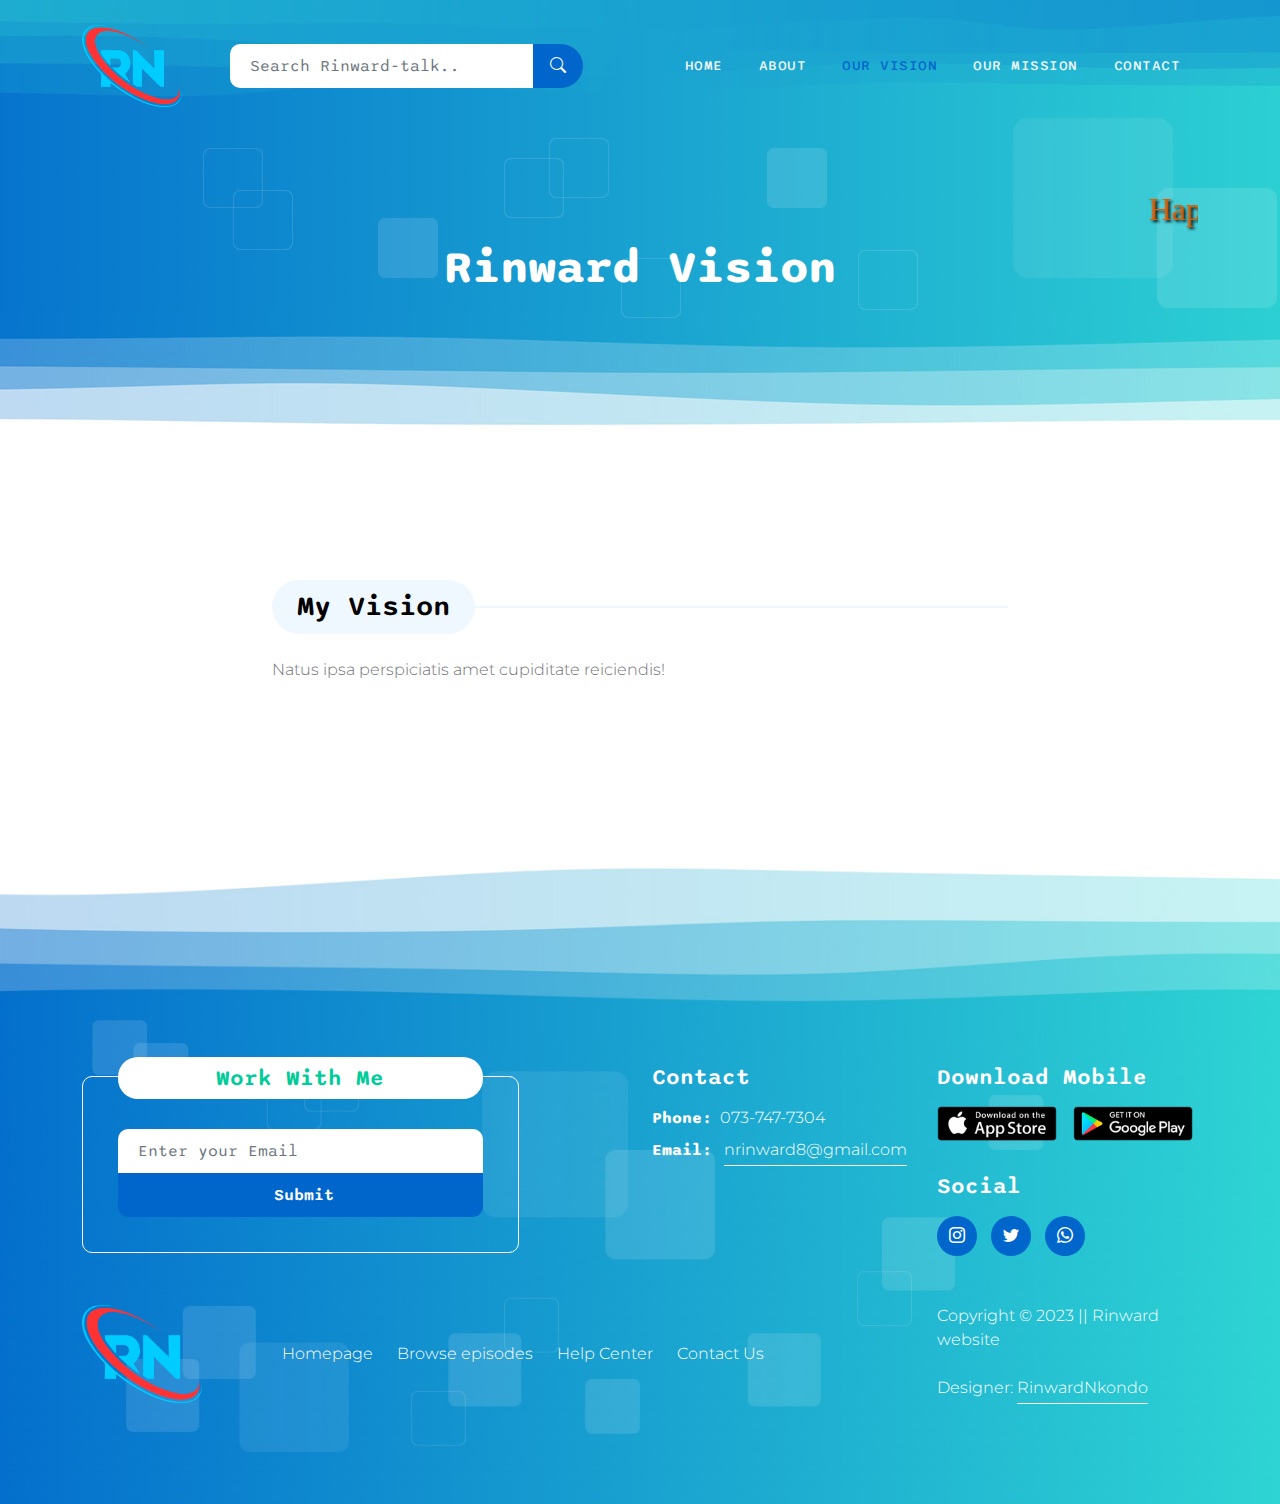
<file: vision.html>
<!doctype html>
<html lang="en">
    <head>
        <meta charset="utf-8">
        <meta name="viewport" content="width=device-width, initial-scale=1">

        <meta name="description" content="">
        <meta name="author" content="">

        <title>Rinward Talk - Vision Page</title>

        <!-- CSS FILES -->        
        <link rel="preconnect" href="https://fonts.googleapis.com">

        <link rel="shortcut icon" href="favicon.ico">
        
        <link rel="preconnect" href="https://fonts.gstatic.com" crossorigin>

        <link href="https://fonts.googleapis.com/css2?family=Montserrat:wght@300;400&family=Sono:wght@200;300;400;500;700&display=swap" rel="stylesheet">
                        
        <link rel="stylesheet" href="css/bootstrap.min.css">

        <link rel="stylesheet" href="css/bootstrap-icons.css">

        <link rel="stylesheet" href="css/owl.carousel.min.css">
        
        <link rel="stylesheet" href="css/owl.theme.default.min.css">

        <link href="css/rinward-talk.css" rel="stylesheet">
 
    </head>
    
    <body>

        <main>

            <nav class="navbar navbar-expand-lg">
                <div class="container">
                    <a class="navbar-brand me-lg-5 me-0" href="index.html">
                        <img src="images/rinward-talk-logo.png" class="logo-image img-fluid" alt="rinward talk">
                    </a>

                    <form action="#" method="get" class="custom-form search-form flex-fill me-3" role="search">
                        <div class="input-group input-group-lg">    
                            <input name="search" type="search" class="form-control" id="search" placeholder="Search Rinward-talk.." aria-label="Search">

                            <button type="submit" class="form-control" id="submit">
                                <i class="bi-search"></i>
                            </button>
                        </div>
                    </form>
    
                    <button class="navbar-toggler" type="button" data-bs-toggle="collapse" data-bs-target="#navbarNav" aria-controls="navbarNav" aria-expanded="false" aria-label="Toggle navigation">
                        <span class="navbar-toggler-icon"></span>
                    </button>
    
                    <div class="collapse navbar-collapse" id="navbarNav">
                        <ul class="navbar-nav ms-lg-auto">
                            <li class="nav-item">
                                <a class="nav-link" href="index.html">Home</a>
                            </li>

                            <li class="nav-item">
                                <a class="nav-link" href="about.html">About</a>
                            </li>
     
                            <li class="nav-item">
                                <a class="nav-link active" href="vision.html">Our vision</a>
                            </li>

                            <li class="nav-item">
                                <a class="nav-link" href="mission.html">Our mission</a>
                            </li>

                            <li class="nav-item">
                                <a class="nav-link" href="contact.html">Contact</a>
                            </li>
 
                        </ul>

                        
                    </div>
                </div>
            </nav>


            <header class="site-header d-flex flex-column justify-content-center align-items-center">
                <div class="container">
                    <div class="row">

                        <div class="col-lg-12 col-12 text-center">
                            <marquee class="navbar-bland" behavior="" direction=""><div>Happy New Year 2023</div></marquee>

                            <h2 class="mb-0">Rinward Vision</h2>
                        </div>

                    </div>
                </div>
            </header>
            

            <section class="about-section section-padding" id="section_2">
                <div class="container">
                    <div class="row">

                        <div class="col-lg-8 col-12 mx-auto">
                            <div class="pb-5 mb-5">
                                <div class="section-title-wrap mb-4">
                                    <h4 class="section-title">My Vision</h4>
                                </div>

                                <p >Natus ipsa perspiciatis amet cupiditate reiciendis!</p>
 
                            </div>
                        </div>
      
                        </div>
 
                    </div>
                </div>
            </section>
        </main>


        <footer class="site-footer">
            <div class="container">
                <div class="row">

                    <div class="col-lg-6 col-12 mb-5 mb-lg-0">
                        <div class="subscribe-form-wrap">
                            <h6>Work With Me</h6>

                            <form class="custom-form subscribe-form" action="#" method="get" role="form">
                                <input type="email" name="subscribe-email" id="subscribe-email" pattern="[^ @]*@[^ @]*" class="form-control" placeholder="Enter your Email" required="">

                                <div class="col-lg-12 col-12">
                                    <button type="submit" class="form-control" id="submit">Submit</button>
                                </div>
                            </form>
                        </div>
                    </div>

                    <div class="col-lg-3 col-md-6 col-12 mb-4 mb-md-0 mb-lg-0">
                        <h6 class="site-footer-title mb-3">Contact</h6>

                        <p class="mb-2"><strong class="d-inline me-2">Phone:</strong>073-747-7304</p>

                        <p>
                            <strong class="d-inline me-2">Email:</strong>
                            <a href="#">nrinward8@gmail.com</a> 
                        </p>
                    </div>

                    <div class="col-lg-3 col-md-6 col-12">
                        <h6 class="site-footer-title mb-3">Download Mobile</h6>

                        <div class="site-footer-thumb mb-4 pb-2">
                            <div class="d-flex flex-wrap">
                                <a href="#">
                                    <img src="images/app-store.png" class="me-3 mb-2 mb-lg-0 img-fluid" alt="">
                                </a>

                                <a href="#">
                                    <img src="images/play-store.png" class="img-fluid" alt="">
                                </a>
                            </div>
                        </div>

                        <h6 class="site-footer-title mb-3">Social</h6>

                        <ul class="social-icon">
                            <li class="social-icon-item">
                                <a href="#" class="social-icon-link bi-instagram"></a>
                            </li>

                            <li class="social-icon-item">
                                <a href="#" class="social-icon-link bi-twitter"></a>
                            </li>

                            <li class="social-icon-item">
                                <a href="#" class="social-icon-link bi-whatsapp"></a>
                            </li>
                        </ul>
                    </div>

                </div>
            </div>

            <div class="container pt-5">
                <div class="row align-items-center">

                    <div class="col-lg-2 col-md-3 col-12">
                        <a class="navbar-brand" href="index.html">
                            <img src="images/rinward-talk-logo.png" class="logo-image img-fluid" alt="rinward talk">
                        </a>
                    </div>

                    <div class="col-lg-7 col-md-9 col-12">
                        <ul class="site-footer-links">
                            <li class="site-footer-link-item">
                                <a href="#" class="site-footer-link">Homepage</a>
                            </li>

                            <li class="site-footer-link-item">
                                <a href="#" class="site-footer-link">Browse episodes</a>
                            </li>

                            <li class="site-footer-link-item">
                                <a href="#" class="site-footer-link">Help Center</a>
                            </li>

                            <li class="site-footer-link-item">
                                <a href="#" class="site-footer-link">Contact Us</a>
                            </li>
                        </ul>
                    </div>

                    <div class="col-lg-3 col-12">
                        <p class="copyright-text mb-0">Copyright © 2023 || Rinward website
                        <br><br>
                        Designer: <a rel="nofollow" href="https://rinwardnk.com/page/1" target="_parent">RinwardNkondo</a></p>
                    </div>
                </div>
            </div>
        </footer>


        <!-- JAVASCRIPT FILES -->
        <script src="js/jquery.min.js"></script>
        <script src="js/bootstrap.bundle.min.js"></script>
        <script src="js/owl.carousel.min.js"></script>
        <script src="js/custom.js"></script>

    </body>
</html>
</file>
<file: css/rinward-talk.css>
/*---------------------------------------
  CUSTOM PROPERTIES ( VARIABLES )             
-----------------------------------------*/
:root {
  --white-color:                  #ffffff;
  --primary-color:                #00CC99;
  --secondary-color:              #0066CC;
  --section-bg-color:             #f0f8ff;
  --custom-btn-bg-color:          #0066CC;
  --custom-btn-bg-hover-color:    #00CC99;
  --dark-color:                   #000000;
  --p-color:                      #717275;
  --border-color:                 #7fffd4;
  --link-hover-color:             #0066CC;

  --body-font-family:             'Montserrat', sans-serif;
  --title-font-family:            'Sono', sans-serif;

  --h1-font-size:                 58px;
  --h2-font-size:                 46px;
  --h3-font-size:                 32px;
  --h4-font-size:                 28px;
  --h5-font-size:                 24px;
  --h6-font-size:                 22px;
  --p-font-size:                  16px;
  --menu-font-size:               14px;

  --border-radius-large:          100px;
  --border-radius-medium:         20px;
  --border-radius-small:          10px;

  --font-weight-light:            300;
  --font-weight-normal:           400;
  --font-weight-medium:           500;
  --font-weight-semibold:         600;
  --font-weight-bold:             700;
}

body {
  background-color: var(--white-color);
  font-family: var(--body-font-family); 
}


/*---------------------------------------
  TYPOGRAPHY               
-----------------------------------------*/

h2,
h3,
h4,
h5,
h6 {
  color: var(--dark-color);
}

h1,
h2,
h3,
h4,
h5,
h6 {
  font-family: var(--title-font-family); 
  font-weight: var(--font-weight-semibold);
}

h1 {
  font-size: var(--h1-font-size);
  font-weight: var(--font-weight-bold);
}

h2 {
  font-size: var(--h2-font-size);
  font-weight: var(--font-weight-bold);
}

h3 {
  font-size: var(--h3-font-size);
}

h4 {
  font-size: var(--h4-font-size);
}

h5 {
  font-size: var(--h5-font-size);
}

h6 {
  font-size: var(--h6-font-size);
}

p {
  color: var(--p-color);
  font-size: var(--p-font-size);
  font-weight: var(--font-weight-light);
}

ul li {
  color: var(--p-color);
  font-size: var(--p-font-size);
  font-weight: var(--font-weight-light);
}

a, 
button {
  touch-action: manipulation;
  transition: all 0.3s;
}

a {
  display: inline-block;
  color: var(--primary-color);
  text-decoration: none;
}

a:hover {
  color: var(--link-hover-color);
}

b,
strong {
  font-weight: var(--font-weight-bold);
}

::selection {
  background-color: var(--primary-color);
  color: var(--white-color);
}


/*---------------------------------------
  SECTION               
-----------------------------------------*/
.section-title-wrap {
  position: relative;
}

.section-title-wrap::after {
  content: "";
  background: var(--section-bg-color);
  width: 100%;
  height: 2px;
  position: absolute;
  top: 50%;
  left: 50%;
  transform: translate(-50%, -50%);
  pointer-events: none;
}

.section-title {
  background: var(--section-bg-color);
  border-radius: var(--border-radius-large);
  display: inline-block;
  position: relative;
  z-index: 2;
  margin-bottom: 0;
  padding: 10px 25px;
}

.section-padding {
  padding-top: 100px;
  padding-bottom: 100px;
}

main {
  position: relative;
  z-index: 1;
}

.section-bg {
  background-color: var(--section-bg-color);
}

.section-overlay {
  background-color: var(--primary-color);
  position: absolute;
  top: 0;
  left: 0;
  pointer-events: none;
  width: 100%;
  height: 100%;
  opacity: 0.85;
}

.section-overlay + .container {
  position: relative;
}


/*---------------------------------------
  CUSTOM ICON COLOR               
-----------------------------------------*/
.custom-icon {
  color: var(--primary-color);
}


/*---------------------------------------
  CUSTOM BUTTON               
-----------------------------------------*/
.custom-btn {
  background: var(--custom-btn-bg-color);
  border: 2px solid transparent;
  border-radius: var(--border-radius-large);
  color: var(--white-color);
  font-family: var(--title-font-family);
  font-size: var(--p-font-size);
  font-weight: var(--font-weight-semibold);
  line-height: normal;
  transition: all 0.3s;
  padding: 10px 20px;
}

.custom-btn:hover {
  background: var(--custom-btn-bg-hover-color);
  color: var(--white-color);
}

.custom-border-btn {
  background: transparent;
  border: 2px solid var(--custom-btn-bg-color);
  color: var(--custom-btn-bg-color);
}

.custom-border-btn:hover {
  background: var(--custom-btn-bg-color);
  border-color: transparent;
  color: var(--primary-color);
}

.custom-btn-bg-white {
  border-color: var(--white-color);
  color: var(--white-color);
}


/*---------------------------------------
  SITE HEADER              
-----------------------------------------*/
.site-header {
  background-image: url('../images/rinward-wave-header.jpg'), linear-gradient(#348CD2, #FFFFFF);;
  background-repeat: no-repeat;
  background-size: cover;
  background-position: center;
  min-height: 480px;
  position: relative;
}

.site-header h2 {
  color: var(--white-color);
}


/*---------------------------------------
  NAVIGATION              
-----------------------------------------*/
.navbar {
  background-color: transparent;
  position: absolute;
  top: 0;
  right: 0;
  left: 0;
  z-index: 9;
  padding-top: 20px;
  padding-bottom: 20px;
}

.navbar .navbar-brand,
.navbar .navbar-brand:hover {
  color: var(--white-color);
}

.navbar .logo-image {
  width: 100px;
}

.logo-image {
  width: 120px;
  height: auto;
}

.navbar-brand,
.navbar-brand:hover {
  font-size: var(--h3-font-size);
  font-weight: var(--font-weight-bold);
  display: inline-block;
}

.navbar-brand span {
  font-family: var(--title-font-family);
}

.navbar-nav .nav-link {
  display: inline-block;
  color: var(--section-bg-color);
  font-family: var(--title-font-family); 
  font-size: var(--menu-font-size);
  font-weight: var(--font-weight-medium);
  text-transform: uppercase;
  letter-spacing: 0.5px;
  position: relative;
  padding-top: 15px;
  padding-bottom: 15px;
}

.navbar-expand-lg .navbar-nav .nav-link {
  padding-right: 18px;
  padding-left: 18px;
}

.navbar-nav .nav-link.active, 
.navbar-nav .nav-link:hover {
  color: var(--secondary-color);
}

.navbar .dropdown-menu {
  background: var(--white-color);
  box-shadow: 0 1rem 3rem rgba(0,0,0,.175);
  border: 0;
  display: inherit;
  opacity: 0;
  min-width: 9rem;
  margin-top: 20px;
  padding: 13px 0 10px 0;
  transition: all 0.3s;
  pointer-events: none;
}

.navbar .dropdown-menu::before {
  content: "";
  width: 0;
  height: 0;
  border-left: 20px solid transparent;
  border-right: 20px solid transparent;
  border-bottom: 15px solid var(--white-color);
  position: absolute;
  top: -10px;
  left: 10px;
}

.navbar .dropdown-item {
  display: inline-block;
  color: var(--p-bg-color);
  font-family: var(--title-font-family); 
  font-size: var(--menu-font-size);
  font-weight: var(--font-weight-medium);
  text-transform: uppercase;
  letter-spacing: 0.5px;
  position: relative;
}

.navbar .dropdown-item.active, 
.navbar .dropdown-item:active,
.navbar .dropdown-item:focus, 
.navbar .dropdown-item:hover {
  background: transparent;
  color: var(--secondary-color);
}

.navbar .dropdown-toggle::after {
  content: "\f282";
  display: inline-block;
  font-family: bootstrap-icons !important;
  font-size: var(--menu-font-size);
  font-style: normal;
  font-weight: normal !important;
  font-variant: normal;
  text-transform: none;
  line-height: 1;
  vertical-align: -.125em;
  -webkit-font-smoothing: antialiased;
  -moz-osx-font-smoothing: grayscale;
  position: relative;
  left: 2px;
  border: 0;
}

@media screen and (min-width: 992px) {
  .navbar .dropdown:hover .dropdown-menu {
    opacity: 1;
    margin-top: 0;
    pointer-events: auto;
  }
}

.navbar .custom-border-btn {
  border-color: var(--white-color);
  color: var(--white-color);
}

.navbar .custom-border-btn:hover {
  background: var(--white-color);
  color: var(--secondary-color);
}

.navbar-toggler {
  border: 0;
  padding: 0;
  cursor: pointer;
  margin: 0;
  width: 30px;
  height: 35px;
  outline: none;
}

.navbar-toggler:focus {
  outline: none;
  box-shadow: none;
}

.navbar-toggler[aria-expanded="true"] .navbar-toggler-icon {
  background: transparent;
}

.navbar-toggler[aria-expanded="true"] .navbar-toggler-icon:before,
.navbar-toggler[aria-expanded="true"] .navbar-toggler-icon:after {
  transition: top 300ms 50ms ease, -webkit-transform 300ms 350ms ease;
  transition: top 300ms 50ms ease, transform 300ms 350ms ease;
  transition: top 300ms 50ms ease, transform 300ms 350ms ease, -webkit-transform 300ms 350ms ease;
  top: 0;
}

.navbar-toggler[aria-expanded="true"] .navbar-toggler-icon:before {
  transform: rotate(45deg);
}

.navbar-toggler[aria-expanded="true"] .navbar-toggler-icon:after {
  transform: rotate(-45deg);
}

.navbar-toggler .navbar-toggler-icon {
  background: var(--white-color);
  transition: background 10ms 300ms ease;
  display: block;
  width: 30px;
  height: 2px;
  position: relative;
}

.navbar-toggler .navbar-toggler-icon:before,
.navbar-toggler .navbar-toggler-icon:after {
  transition: top 300ms 350ms ease, -webkit-transform 300ms 50ms ease;
  transition: top 300ms 350ms ease, transform 300ms 50ms ease;
  transition: top 300ms 350ms ease, transform 300ms 50ms ease, -webkit-transform 300ms 50ms ease;
  position: absolute;
  right: 0;
  left: 0;
  background: var(--white-color);
  width: 30px;
  height: 2px;
  content: '';
}

.navbar-toggler .navbar-toggler-icon::before {
  top: -8px;
}

.navbar-toggler .navbar-toggler-icon::after {
  top: 8px;
}


/*---------------------------------------
  CAROUSEL        
-----------------------------------------*/
.hero-section {
  background-image: url('../images/rinward-wave-banner.jpg'), linear-gradient(#348CD2, #FFFFFF);
  background-repeat: no-repeat;
  background-size: 108% 76%;
  background-position: top;
  padding-top: 200px;
}

.owl-carousel {
  text-align: center;
}

.owl-carousel-image {
  display: block;
}

.owl-carousel .owl-item .owl-carousel-verified-image {
  display: inline-block;
  width: 30px;
  height: auto;
  position: relative;
  right: 5px;
}

.verified-image {
  display: inline-block;
  width: 20px;
  height: auto;
}

.owl-carousel .owl-item {
  opacity: 0.35;
}

.owl-carousel .owl-item.active.center {
  opacity: 1;
}

.owl-carousel-info-wrap {
  border-radius: var(--border-radius-medium);
  position: relative;
  overflow: hidden;
  text-align: left;
}

.owl-carousel-info {
  background-color: var(--section-bg-color);
  box-shadow: 0 1rem 3rem rgba(0,0,0,.175);
  position: absolute;
  bottom: 0;
  right: 0;
  left: 0;
  padding: 5px;
}

.navbar-bland{
	color: #e05d02;
	font-size: 15px;
/* padding-top:20px; */
	text-decoration: none;
	text-shadow: 2px 2px 3px black;
	/*font-weight: bold;*/
	user-select: none;
	font-size: 2rem;
	
	font-family: fantasy;
}
.navbar-bland:hover{
	text-decoration: none;
	transform: rotate(-90deg);
	
}

.badge {
  background-color: var(--custom-btn-bg-color);
  font-family: var(--title-font-family);
  border-radius: var(--border-radius-large);
  color: var(--white-color);
  padding-bottom: 5px;
}

.owl-carousel-info-wrap .social-share,
.team-thumb .social-share {
  position: absolute;
  right: 0;
  bottom: 0;
}

.owl-carousel-info-wrap .social-icon,
.team-thumb .social-icon {
  opacity: 0;
  transition: all 0.3s ease;
  transform: translateX(0);
  padding-right: 20px;
  padding-left: 20px;
}

.owl-carousel .owl-item.active.center .owl-carousel-info-wrap:hover .social-icon,
.team-thumb:hover .social-icon {
  transform: translateY(-100%);
  opacity: 1;
}

.owl-carousel-info-wrap .social-icon-item,
.owl-carousel-info-wrap .social-icon-link,
.team-thumb .social-icon-item,
.team-thumb .social-icon-link {
  display: block;
  margin-bottom: 10px;
  margin-left: auto;
}

.owl-carousel-info-wrap .social-icon-link {
  margin-top: 5px;
  margin-bottom: 5px;
}

.owl-carousel .owl-dots {
  background-color: var(--white-color);
  box-shadow: 0 1rem 3rem rgba(0,0,0,.175);
  border-radius: var(--border-radius-large);
  display: inline-block;
  margin: auto;
  margin-top: 40px;
  padding: 15px 25px;
  padding-bottom: 7px;
}

.owl-theme .owl-nav.disabled+.owl-dots {
  margin-top: 40px;
}

.owl-theme .owl-dots .owl-dot.active span, 
.owl-theme .owl-dots .owl-dot:hover span {
  background: var(--secondary-color);
}


/*---------------------------------------
  CUSTOM BLOCK              
-----------------------------------------*/
.custom-block {
  border: 2px solid var(--primary-color);
  border-radius: var(--border-radius-medium);
  position: relative;
  overflow: hidden;
  padding: 30px;
  transition: all 0.3s ease;
}

.custom-block:hover {
  background: var(--white-color);
  box-shadow: 0 1rem 3rem rgba(0,0,0,.175);
  border-color: transparent;
  transform: translateY(-3px);
}

.custom-block-info {
  display: block;
  padding: 10px 20px;
  padding-bottom: 0;
}

.custom-block-image-wrap {
  position: relative;
  display: block;
  height: 100%;
}

.custom-block-image-wrap > a {
  display: block;
}

.custom-block-image {
  border-radius: var(--border-radius-medium);
  display: block;
  width: 112px;
  height: 112px;
  object-fit: cover;
}

.custom-block-image-detail-page .custom-block-image {
  width: 100%;
  height: 212px;
}

.custom-block .custom-block-icon {
  position: absolute;
  top: 50%;
  left: 50%;
  transform: translate(-50%, -50%);
}

.custom-block-icon-wrap {
  border-radius: var(--border-radius-medium);
  position: relative;
  overflow: hidden;
}

.custom-block-icon-wrap .section-overlay {
  opacity: 0.25;
}

.custom-block-btn-group {
  position: absolute;
  bottom: 0;
  right: 0;
  left: 0;
  margin: 20px;
}

.custom-block-btn-group .custom-block-icon {
  position: relative;
  top: 0;
  left: 0;
  transform: none;
}

.custom-block-icon {
  background: var(--primary-color);
  border-radius: var(--border-radius-medium);
  font-size: var(--p-font-size);
  color: var(--white-color);
  text-align: center;
  width: 32.5px;
  height: 32.5px;
  line-height: 32.5px;
  transition: all 0.3s;
}

.custom-block-icon:hover {
  background: var(--secondary-color);
  color: var(--white-color);
}

.custom-block .custom-btn {
  font-size: var(--menu-font-size);
  padding: 7px 15px;
}

.custom-block .custom-block-info + div .badge {
  background-color: var(--dark-color);
  color: var(--white-color);
  border-radius: 50px !important;
  font-size: var(--menu-font-size);
  display: flex;
  justify-content: center;
  text-align: center;
  width: 40px;
  height: 40px;
  line-height: 30px;
  margin-top: 5px;
  margin-bottom: 5px;
}

.custom-block .custom-block-info + div .badge:hover {
  background-color: var(--secondary-color);
}

.custom-block-full {
  background-color: var(--section-bg-color);
  border-color: transparent;
}

.custom-block-full:hover {
  border-color: var(--primary-color);
}

.custom-block-full .custom-block-info {
  padding: 20px;
  padding-bottom: 0;
}

.custom-block-full .custom-block-image {
  width: 100%;
  height: 210px;
}

.custom-block-full .social-share {
  position: absolute;
  top: 0;
  right: 0;
  margin: 50px;
}

.custom-block-top small {
  color: var(--p-color);
  font-family: var(--title-font-family);
}

.custom-block-top .badge {
  background-color: var(--secondary-color);
  color: var(--white-color);
  display: inline-block;
  vertical-align: middle;
  height: 26.64px;
  line-height: 20px;
}

.custom-block-bottom a:hover span {
  color: var(--primary-color);
}

.custom-block-bottom a span {
  font-family: var(--title-font-family);
  color: var(--p-color);
  text-transform: uppercase;
  margin-left: 3px;
}

.custom-block-overlay {
  border-color: transparent;
  padding: 0;
}

.custom-block-overlay .custom-block-image {
  margin: auto;
  width: 100%;
  height: 210px;
  transition: all 0.3s;
}

.custom-block-overlay:hover .custom-block-image {
  padding: 15px;
  padding-bottom: 0;
}

.custom-block-overlay-info {
  padding: 15px 20px 20px 20px;
}


/*---------------------------------------
  PROIFLE BLOCK               
-----------------------------------------*/
.profile-block {
  margin-top: 10px;
}

.profile-block-image {
  border-radius: var(--border-radius-large);
  width: 50px;
  height: 50px;
  object-fit: cover;
  margin-right: 10px;
}

.profile-block p strong {
  display: block;
  font-family: var(--title-font-family);
}

.profile-detail-block {
  border: 1px solid #dee2e6;
  border-radius: var(--border-radius-large);
  padding: 25px 35px;
}

.profile-detail-block p {
  margin-bottom: 0;
}


/*---------------------------------------
  ABOUT & TEAM SECTION               
-----------------------------------------*/
.about-image {
  border-radius: var(--border-radius-medium);
  display: block;
}

.team-thumb {
  border-radius: var(--border-radius-medium);
  position: relative;
  overflow: hidden;
}

.team-info {
  background-color: var(--white-color);
  position: absolute;
  bottom: 0;
  right: 0;
  left: 0;
  padding: 5px;
}


/*---------------------------------------
  PAGINATION               
-----------------------------------------*/
.pagination {
  border: 1px solid #dee2e6;
  border-radius: var(--border-radius-large);
  padding: 20px;
}

.page-link {
  border: 0;
  border-radius: var(--border-radius-small);
  color: var(--p-color);
  font-family: var(--title-font-family);
  margin: 0 5px;
  padding: 10px 20px;
}

.page-link:hover,
.page-item:first-child .page-link:hover,
.page-item:last-child .page-link:hover {
  background-color: var(--secondary-color);
  color: var(--white-color);
}

.page-item:first-child .page-link {
  margin-right: 10px;
}

.active>.page-link, .page-link.active {
  background-color: var(--secondary-color);
  border-color: var(--secondary-color);
}


/*---------------------------------------
  CONTACT               
-----------------------------------------*/
.contact-info p strong {
  font-family: var(--title-font-family);
  min-width: 90px;
}

.contact-info p a {
  color: var(--p-color);
  border-bottom: 1px solid;
  padding-bottom: 3px;
}

.contact-info p a:hover {
  color: var(--secondary-color);
}

.google-map {
  border-radius: var(--border-radius-medium);
}

.contact-form .form-floating>textarea {
  border-radius: var(--border-radius-medium);
  height: 150px;
}


/*---------------------------------------
  SUBSCRIBE FORM               
-----------------------------------------*/
.subscribe-form-wrap {
  border: 1px solid var(--white-color);
  border-radius: var(--border-radius-small);
  width: 80%;
  position: relative;
  top: 12px;
  padding: 35px;
}

.subscribe-form-wrap h6 {
  background: var(--white-color);
  border-radius: var(--border-radius-medium);
  color: var(--primary-color);
  text-align: center;
  position: relative;
  bottom: 55px;
  margin-bottom: -25px;
  padding: 8px;
}

.subscribe-form #subscribe-email {
  border: 0;
  border-radius: 10px 10px 0 0;
  margin-bottom: 0;
}

.subscribe-form #submit {
  border-radius: 0 0 10px 10px;
}


/*---------------------------------------
  CUSTOM FORM               
-----------------------------------------*/
.custom-form .form-control {
  border-radius: var(--border-radius-small);
  color: var(--p-color);
  font-family: var(--title-font-family);
  font-size: var(--p-font-size);
  margin-bottom: 24px;
  padding-top: 10px;
  padding-bottom: 10px;
  padding-left: 20px;
  outline: none;
}

.form-floating>label {
  padding-left: 20px;
}

.custom-form button[type="submit"] {
  background: var(--custom-btn-bg-color);
  border: none;
  border-radius: var(--border-radius-large);
  color: var(--white-color);
  font-family: var(--title-font-family);
  font-size: var(--p-font-size);
  font-weight: var(--font-weight-semibold);
  transition: all 0.3s;
  margin-bottom: 0;
}

.custom-form button[type="submit"]:hover,
.custom-form button[type="submit"]:focus {
  background: var(--custom-btn-bg-hover-color);
  border-color: transparent;
}


/*---------------------------------------
  SEARCH FORM               
-----------------------------------------*/
.search-form .form-control {
  border: 0;
  margin-bottom: 0;
}

.search-form button[type="submit"] {
  background: var(--secondary-color);
  border-color: var(--secondary-color);
  max-width: 50px;
  height: 100%;
  padding-left: 15px;
}

.search-form button[type="submit"]:hover {
  background: var(--primary-color);
}


/*---------------------------------------
  SITE FOOTER              
-----------------------------------------*/
.site-footer {
  background-image: url('../images/rinward-wave-footer.jpg'), linear-gradient(#FFFFFF, #348CD2);
  background-repeat: no-repeat;
  background-size: cover;
  background-position: center;
  margin-top: -80px;
  padding-top: 100px;
  padding-bottom: 150px;
}

.site-footer > .container {
  position: relative;
  top: 50px;
  padding-top: 100px;
}

.site-footer-title,
.site-footer p {
  color: var(--white-color);
}

.site-footer p strong {
  font-family: var(--title-font-family);
}

.site-footer p a {
  color: var(--white-color);
  border-bottom: 1px solid;
  padding-bottom: 3px;
}

.site-footer p a:hover {
  color: var(--secondary-color);
}

.site-footer-thumb a img {
  display: block;
  width: 120px;
  min-width: 120px;
  height: auto;
}

.site-footer-links {
  margin-bottom: 0;
  padding-left: 0;
}

.site-footer-link-item {
  display: inline-block;
  list-style: none;
  margin-right: 10px;
  margin-left: 10px;
}

.site-footer-link {
  color: var(--white-color);
  font-size: var(--p-font-size);
  line-height: inherit;
}


/*---------------------------------------
  SOCIAL ICON               
-----------------------------------------*/
.social-icon {
  margin: 0;
  padding: 0;
}

.social-icon-item {
  list-style: none;
  display: inline-block;
  vertical-align: top;
}

.social-icon-link {
  background: var(--secondary-color);
  border-radius: var(--border-radius-large);
  color: var(--white-color);
  font-size: var(--p-font-size);
  display: block;
  margin-right: 10px;
  text-align: center;
  width: 40px;
  height: 40px;
  line-height: 40px;
  transition: background 0.2s, color 0.2s;
}

.social-icon-link:hover {
  background: var(--primary-color);
  color: var(--white-color);
}


/*---------------------------------------
  RESPONSIVE STYLES               
-----------------------------------------*/
@media screen and (min-width: 2160px) {
	.hero-section {
	  background-size: 100% 90%;
	  /* T o o p l a t e . c o m   C u s t o m i z e d */
	}
}


@media screen and (min-width: 1600px) {
  .site-footer {
    padding-top: 250px;
  }
}

@media screen and (max-width: 1240px) {
	.hero-section {
	  background-size: 116%;
	  /* T o o p l a t e . c o m   C u s t o m i z e d */
	}
}

@media screen and (max-width: 991px) {
  h1 {
    font-size: 48px;
  }

  h2 {
    font-size: 36px;
  }

  h3 {
    font-size: 32px;
  }

  h4 {
    font-size: 28px;
  }

  h5 {
    font-size: 20px;
  }

  h6 {
    font-size: 18px;
  }
  
  .hero-section {
	  background-size: 160% 66%; 
	  /* T o o p l a t e . c o m   C u s t o m i z e d */
	}

  .section-padding {
    padding-top: 50px;
    padding-bottom: 50px;
  }

  .navbar-nav {
    background-color: var(--primary-color);
    border-radius: var(--border-radius-medium);
    padding: 30px;
  }

  .navbar-nav .nav-link {
    padding: 5px 0;
  }

  .navbar-nav .dropdown-menu {
    position: relative;
    left: 10px;
    opacity: 1;
    pointer-events: auto;
    max-width: 155px;
    margin-top: 10px;
    margin-bottom: 15px;
  }

  .navbar-expand-lg .navbar-nav {
    padding-bottom: 20px;
  }

  .nav-tabs .nav-link:first-child {
    margin-right: 5px;
  }

  .nav-tabs .nav-link {
    font-size: var(--copyright-font-size);
    padding: 10px;
  }

  .copyright-text {
    text-align: center;
  }

  .site-footer {
    margin-top: -200px;
    padding-top: 200px;
    padding-bottom: 100px;
  }
}

@media screen and (max-width: 540px) {
	.hero-section {
  		background-size: 180% 65%;
		/* T o o p l a t e . c o m   C u s t o m i z e d */
	}

  .custom-block .custom-block-top {
    flex-direction: column;
  }

  .custom-block .custom-block-top small:last-child {
    margin-top: 10px;
    margin-bottom: 10px;
  }
}

@media screen and (max-width: 480px) {
  h1 {
    font-size: 36px;
  }

  h2 {
    font-size: 28px;
  }

  h3 {
    font-size: 26px;
  }

  h4 {
    font-size: 22px;
  }

  h5 {
    font-size: 20px;
  }
}

@media screen and (max-width: 414px) {
  .search-form {
    max-width: 200px;
  }

}
</file>
